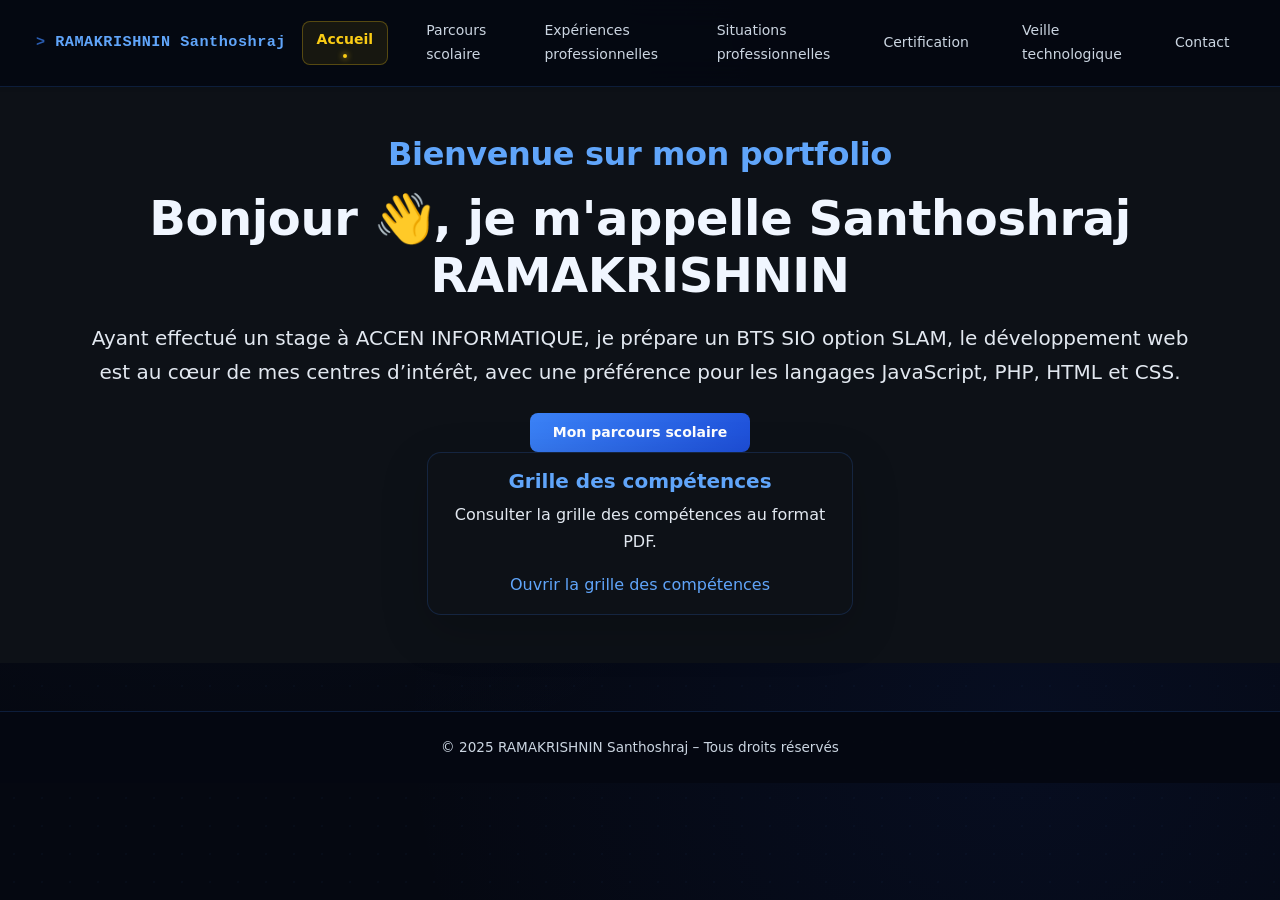
<file: index.html>
<!DOCTYPE html>
<html lang="fr">

<head>
  <meta charset="UTF-8" />
  <meta name="viewport" content="width=device-width, initial-scale=1" />
  <title>Portfolio – RAMAKRISHNIN Santhoshraj | BTS SIO SLAM</title>
  <link rel="stylesheet" href="css/bootstrap.min.css" />
  <link rel="stylesheet" href="css/style.css" />

  <style>
    .footer-hide {
      display: none;
    }

    .navbar-nav {
      align-items: center;
      /* Aligne verticalement tous les liens */
    }

    .navbar .nav-link {
      padding: 0.5rem 1rem;
      font-weight: 500;
      transition: color 0.2s ease, transform 0.2s ease;
    }

    .navbar .nav-link:hover {
      color: #fff;
      transform: scale(1.05);
    }

    .navbar .nav-link.active {
      color: #ffd700 !important;
      /* Couleur spéciale pour la page active */
    }

    /* Empêche un espace inégal au centre */
    .navbar-collapse {
      justify-content: center !important;
    }
  </style>
</head>

<body>
  <!-- ===== NAVBAR ===== -->
  <nav class="navbar navbar-expand-lg navbar-dark bg-primary shadow-sm fade-in">
    <div class="container-fluid">
      <a class="navbar-brand fw-bold" href="index.html">RAMAKRISHNIN Santhoshraj</a>
      <button class="navbar-toggler" type="button" data-bs-toggle="collapse" data-bs-target="#navbarNav"
        aria-controls="navbarNav" aria-expanded="false" aria-label="Toggle navigation">
        <span class="navbar-toggler-icon"></span>
      </button>

      <div class="collapse navbar-collapse justify-content-center" id="navbarNav">
        <ul class="navbar-nav gap-4">
          <li class="nav-item"><a class="nav-link active" href="index.html">Accueil</a></li>
          <li class="nav-item"><a class="nav-link" href="parcours.html">Parcours scolaire</a></li>
          <li class="nav-item"><a class="nav-link" href="experiences.html">Expériences professionnelles</a></li>
          <li class="nav-item"><a class="nav-link" href="situations.html">Situations professionnelles</a></li>
          <li class="nav-item"><a class="nav-link" href="certifications.html">Certification</a></li>
          <li class="nav-item"><a class="nav-link" href="veille.html">Veille technologique</a></li>
          <li class="nav-item"><a class="nav-link" href="contact.html">Contact</a></li>
        </ul>
      </div>
    </div>
  </nav>

  <!-- ===== ACCUEIL ===== -->
  <section class="hero py-5 text-center fade-in dark-bg dark-text">
    <div class="container">
      <h2 class="text-primary mb-3 slide-up">Bienvenue sur mon portfolio</h2>
      <h1 class="display-5 fw-bold slide-up">Bonjour 👋, je m'appelle Santhoshraj RAMAKRISHNIN</h1>
      <p class="lead mt-3 mb-4 slide-up">
        Ayant effectué un stage à <strong>ACCEN INFORMATIQUE</strong>, je prépare un
        <strong>BTS SIO option SLAM</strong>, le développement web est au cœur de mes centres d’intérêt, avec une
        préférence pour les langages
        <strong>JavaScript</strong>, <strong>PHP</strong>, <strong>HTML</strong> et <strong>CSS</strong>.
      </p>
      <a href="parcours.html" class="btn btn-primary btn-lg slide-up">Mon parcours scolaire</a>
    </div>

    <div class="col-md-4 slide-up mx-auto">
      <div class="card shadow-lg border-0 h-100 dark-bg">
        <div class="card-body text-center">
          <h5 class="card-title text-primary">Grille des compétences</h5>
          <p class="card-text">Consulter la grille des compétences au format PDF.</p>

          <a href="grille_des_competences.pdf" target="_blank">
            Ouvrir la grille des compétences
          </a>
        </div>
      </div>
    </div>

  </section>

  <!-- ===== FOOTER ===== -->
  <footer class="bg-dark text-white text-center py-4 mt-5 fade-in">
    <div class="container">
      <div class="mb-3 footer-hide">
        <a href="#" class="text-white me-3">Conditions d'utilisation</a>
        <a href="#" class="text-white me-3">Politique de confidentialité</a>
        <a href="#" class="text-white me-3">Mentions légales</a>
      </div>
      <div class="mb-2 footer-hide">
        <a href="https://www.linkedin.com" target="_blank" class="text-white me-3">LinkedIn</a>
        <a href="https://github.com" target="_blank" class="text-white">GitHub</a>
      </div>
      <p id="copyright" class="mb-0">&copy; 2025 RAMAKRISHNIN Santhoshraj – Tous droits réservés</p>
    </div>
  </footer>


  <script src="js/bootstrap.bundle.min.js"></script>
</body>

</html>
</file>
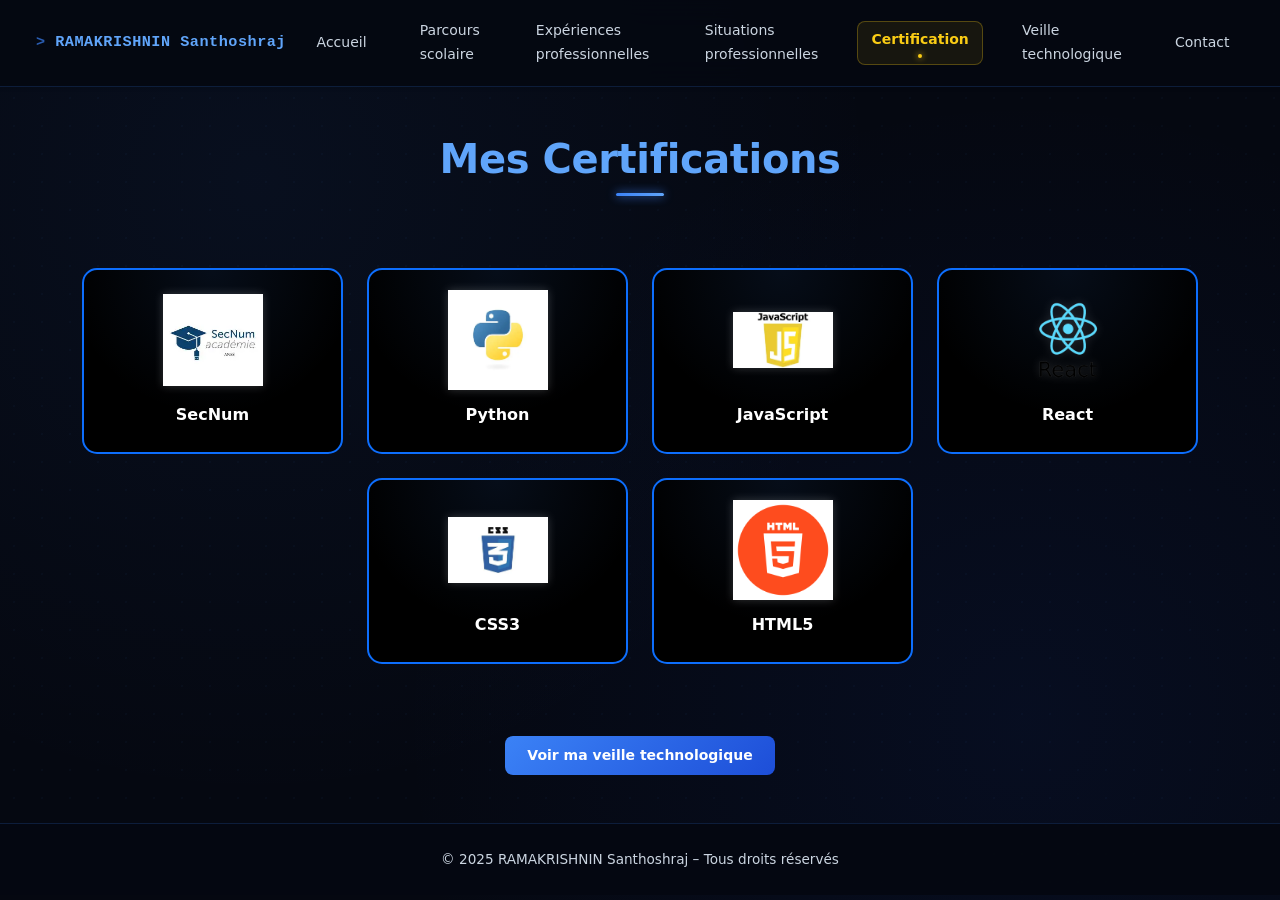
<file: certifications.html>
<!DOCTYPE html>
<html lang="fr">

<head>
  <meta charset="UTF-8" />
  <meta name="viewport" content="width=device-width, initial-scale=1" />
  <title>Mes Certifications – RAMAKRISHNIN Santhoshraj</title>
  <link rel="stylesheet" href="css/bootstrap.min.css" />
  <link rel="stylesheet" href="css/style.css" />
  <link href="https://cdn.jsdelivr.net/npm/bootstrap-icons@1.10.5/font/bootstrap-icons.css" rel="stylesheet">

  <style>
    .footer-hide {
      display: none;
    }


    .certif-card {
      background: #000 !important;
      /* couleur principale */
      background-color: #000 !important;
      border: 2px solid #0d6efd !important;
      /* contour bleu */
      border-radius: 15px !important;
      padding: 20px !important;
      text-align: center;
      transition: transform 0.2s ease, box-shadow 0.2s ease, border-color 0.2s ease;
      color: #fff !important;
    }

    .certif-card * {
      background: transparent !important;
      /* empêche les sous-éléments de forcer un fond */
    }

    .certif-card:hover {
      transform: translateY(-5px);
      box-shadow: 0 4px 15px rgba(13, 110, 253, 0.4);
      border-color: #66a3ff !important;
    }

    .certif-card img {
      width: 100px;
      height: 100px;
      object-fit: contain;
      margin-bottom: 15px;
      filter: drop-shadow(0 0 5px rgba(255, 255, 255, 0.2));
    }

    .certif-card h5 {
      font-size: 1.1rem;
      color: white !important;
    }


    .navbar-nav {
      align-items: center;
      /* Aligne verticalement tous les liens */
    }

    .navbar .nav-link {
      padding: 0.5rem 1rem;
      font-weight: 500;
      transition: color 0.2s ease, transform 0.2s ease;
    }

    .navbar .nav-link:hover {
      color: #fff;
      transform: scale(1.05);
    }

    .navbar .nav-link.active {
      color: #ffd700 !important;
      /* Couleur spéciale pour la page active */
    }

    /* Empêche un espace inégal au centre */
    .navbar-collapse {
      justify-content: center !important;
    }
  </style>
</head>

<body class="dark-aware">

  <!-- ===== NAVBAR ===== -->
  <nav class="navbar navbar-expand-lg navbar-dark bg-primary shadow-sm fade-in">
    <div class="container-fluid">
      <a class="navbar-brand fw-bold" href="index.html">RAMAKRISHNIN Santhoshraj</a>
      <button class="navbar-toggler" type="button" data-bs-toggle="collapse" data-bs-target="#navbarNav">
        <span class="navbar-toggler-icon"></span>
      </button>
      <div class="collapse navbar-collapse justify-content-center" id="navbarNav">
        <ul class="navbar-nav gap-4">
          <li class="nav-item"><a class="nav-link" href="index.html">Accueil</a></li>
          <li class="nav-item"><a class="nav-link" href="parcours.html">Parcours scolaire</a></li>
          <li class="nav-item"><a class="nav-link" href="experiences.html">Expériences professionnelles</a></li>
          <li class="nav-item"><a class="nav-link" href="situations.html">Situations professionnelles</a></li>
          <li class="nav-item"><a class="nav-link active" href="certifications.html">Certification</a></li>
          <li class="nav-item"><a class="nav-link" href="veille.html">Veille technologique</a></li>
          <li class="nav-item"><a class="nav-link" href="contact.html">Contact</a></li>
        </ul>
      </div>
    </div>
  </nav>

  <!-- ===== SECTION CERTIFICATIONS ===== -->
  <section class="py-5">
    <div class="container">
      <h1 class="text-primary fw-bold text-center mb-5 fade-in">Mes Certifications</h1>

      <!-- Galerie de certifications -->
      <div class="row justify-content-center g-4 mt-4">

        <!-- Certification 1 -->
        <div class="col-6 col-md-4 col-lg-3 fade-in">
          <div class="certif-card">
            <img src="img/secnum.webp" alt="Certification 1">
            <h5>SecNum</h5>
          </div>
        </div>

        <!-- Certification 2 -->
        <div class="col-6 col-md-4 col-lg-3 fade-in">
          <div class="certif-card">
            <img src="img/python.webp" alt="Certification 2">
            <h5>Python</h5>
          </div>
        </div>

        <!-- Certification 3 -->
        <div class="col-6 col-md-4 col-lg-3 fade-in">
          <div class="certif-card">
            <img src="img/js.webp" alt="Certification 3">
            <h5>JavaScript</h5>
          </div>
        </div>

        <!-- Certification 4 -->
        <div class="col-6 col-md-4 col-lg-3 fade-in">
          <div class="certif-card">
            <img src="img/react.png" alt="Certification 4">
            <h5>React</h5>
          </div>
        </div>

        <!-- Certification 5 -->
        <div class="col-6 col-md-4 col-lg-3 fade-in">
          <div class="certif-card">
            <img src="img/css3.webp" alt="Certification 5">
            <h5>CSS3</h5>
          </div>
        </div>

        <!-- Certification 6 -->
        <div class="col-6 col-md-4 col-lg-3 fade-in">
          <div class="certif-card">
            <img src="img/html5.jpg" alt="Certification 6">
            <h5>HTML5</h5>
          </div>



          </div>
        </div>
      </div>

    </div>

    </div>

  </section>

  <div class="text-center my-4">
    <a href="veille.html" class="btn btn-primary">Voir ma veille technologique</a>
  </div>

  <!-- ===== FOOTER ===== -->
  <footer class="bg-dark text-white text-center py-4 mt-5 fade-in">
    <div class="container">
      <div class="mb-3 footer-hide">
        <a href="#" class="text-white me-3">Conditions d'utilisation</a>
        <a href="#" class="text-white me-3">Politique de confidentialité</a>
        <a href="#" class="text-white me-3">Mentions légales</a>
      </div>
      <div class="mb-2 footer-hide">
        <a href="https://www.linkedin.com" target="_blank" class="text-white me-3">LinkedIn</a>
        <a href="https://github.com" target="_blank" class="text-white">GitHub</a>
      </div>
      <p class="mb-0">&copy; 2025 RAMAKRISHNIN Santhoshraj – Tous droits réservés</p>
    </div>
  </footer>

  <script src="js/bootstrap.bundle.min.js"></script>
</body>

</html>
</file>
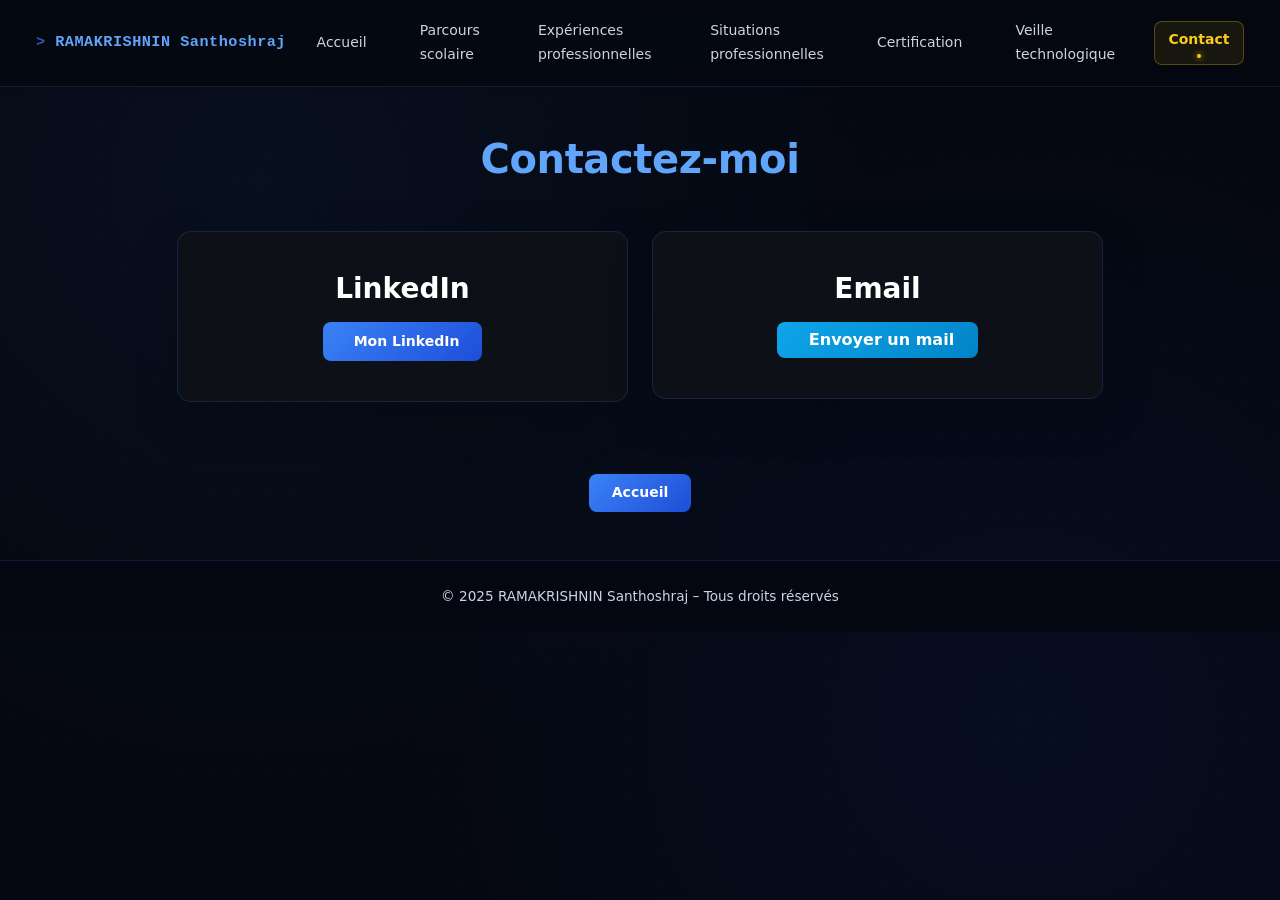
<file: contact.html>
<!DOCTYPE html> 
<html lang="fr">
<head>
  <meta charset="UTF-8" />
  <meta name="viewport" content="width=device-width, initial-scale=1" />
  <title>Contact – RAMAKRISHNIN Santhoshraj</title>
  <link rel="stylesheet" href="css/bootstrap.min.css" />
  <link rel="stylesheet" href="css/style.css" />

<style>
  .footer-hide {
    display: none;
  }
  
    .navbar-nav {
      align-items: center;              /* Aligne verticalement tous les liens */
    }

    .navbar .nav-link {
      padding: 0.5rem 1rem;            
      font-weight: 500;                
      transition: color 0.2s ease, transform 0.2s ease;
    }

    .navbar .nav-link:hover {
      color: #fff;
      transform: scale(1.05);
    }

    .navbar .nav-link.active {
      color: #ffd700 !important;       /* Couleur spéciale pour la page active */
    }

    /* Empêche un espace inégal au centre */
    .navbar-collapse {
      justify-content: center !important;
    }
</style>
</head>
<body>

<!-- ===== NAVBAR ===== -->
<nav class="navbar navbar-expand-lg navbar-dark bg-primary shadow-sm fade-in">
  <div class="container-fluid">
    <a class="navbar-brand fw-bold" href="index.html">RAMAKRISHNIN Santhoshraj</a>
    <button class="navbar-toggler" type="button" data-bs-toggle="collapse" data-bs-target="#navbarNav">
      <span class="navbar-toggler-icon"></span>
    </button>
    <div class="collapse navbar-collapse justify-content-center" id="navbarNav">
		<ul class="navbar-nav gap-4">
			<li class="nav-item"><a class="nav-link" href="index.html">Accueil</a></li>
			<li class="nav-item"><a class="nav-link" href="parcours.html">Parcours scolaire</a></li>
			<li class="nav-item"><a class="nav-link" href="experiences.html">Expériences professionnelles</a></li>
			<li class="nav-item"><a class="nav-link" href="situations.html">Situations professionnelles</a></li>
			<li class="nav-item"><a class="nav-link" href="certifications.html">Certification</a></li>
			<li class="nav-item"><a class="nav-link" href="veille.html">Veille technologique</a></li>
			<li class="nav-item"><a class="nav-link active" href="contact.html">Contact</a></li>
		</ul>	
	</div>
	</div>
</nav>

<!-- ===== CONTACT CARDS ===== -->
<section class="py-5">
  <div class="container text-center">
    <h1 class="text-primary fw-bold mb-5 fade-in">Contactez-moi</h1>
    <div class="row justify-content-center g-4">

      <!-- LinkedIn -->
      <div class="col-md-5">
        <div class="card shadow-lg p-4 fade-in" style="background-color: #222; border-radius: 1rem;">
          <div class="card-body">
            <h3 class="card-title text-white mb-3">LinkedIn</h3>
            <p class="card-text fs-5">
              <a href="https://www.linkedin.com/in/santhoshraj-ramakrishnin-b60580329/" 
                 target="_blank" 
                 class="btn btn-primary px-4">
                 <i class="bi bi-linkedin me-2"></i> Mon LinkedIn
              </a>
            </p>
          </div>
        </div>
      </div>

      <!-- Email -->
      <div class="col-md-5">
        <div class="card shadow-lg p-4 fade-in" style="background-color: #222; border-radius: 1rem;">
          <div class="card-body">
            <h3 class="card-title text-white mb-3">Email</h3>
            <p class="card-text fs-5">
              <a href="https://mail.google.com/mail/?view=cm&fs=1&to=ramakrishnin.santhoshraj@gmail.com" 
                 target="_blank" 
                 class="btn btn-info px-4 text-white">
                 <i class="bi bi-envelope-fill me-2"></i> Envoyer un mail
              </a>
            </p>
          </div>
        </div>
      </div>

    </div>
  </div>


   <!-- ===== FORMULAIRE DE CONTACT ===== -->
<div class="row justify-content-center mt-5 d-none"> <!-- Formulaire masqué ici -->
  <div class="col-md-8 col-lg-6">
    <form action="#" method="post" class="fade-in">
      <div class="mb-3 text-start">
        <label for="name" class="form-label text-white">Nom *</label>
        <input type="text" class="form-control" id="name" name="name" required placeholder="Votre nom" />
      </div>
      <div class="mb-3 text-start">
        <label for="email" class="form-label text-white">Email *</label>
        <input type="email" class="form-control" id="email" name="email" required placeholder="Votre email" />
      </div>
      <div class="mb-3 text-start">
        <label for="subject" class="form-label text-white">Sujet</label>
        <input type="text" class="form-control" id="subject" name="subject" placeholder="Sujet de votre message" />
      </div>
      <div class="mb-3 text-start">
        <label for="message" class="form-label text-white">Message *</label>
        <textarea class="form-control" id="message" name="message" rows="5" required placeholder="Votre message"></textarea>
      </div>
      <div class="text-center">
        <button type="submit" class="btn btn-primary px-5">Envoyer</button>
      </div>
    </form>
  </div>
</div>


  </div>
</section>

<div class="text-center my-4">
  <a href="index.html" class="btn btn-primary">Accueil</a>
</div>



<!-- ===== FOOTER ===== -->
<footer class="bg-dark text-white text-center py-4 mt-5 fade-in">
  <div class="container">
    <div class="mb-3 footer-hide">
      <a href="#" class="text-white me-3">Conditions d'utilisation</a>
      <a href="#" class="text-white me-3">Politique de confidentialité</a>
      <a href="#" class="text-white me-3">Mentions légales</a>
    </div>
    <div class="mb-2 footer-hide">
      <a href="https://www.linkedin.com" target="_blank" class="text-white me-3">LinkedIn</a>
      <a href="https://github.com" target="_blank" class="text-white">GitHub</a>
    </div>
    <p class="mb-0">&copy; 2025 RAMAKRISHNIN Santhoshraj – Tous droits réservés</p>
  </div>
</footer>

<script src="js/bootstrap.bundle.min.js"></script>
</body>
</html>
</file>
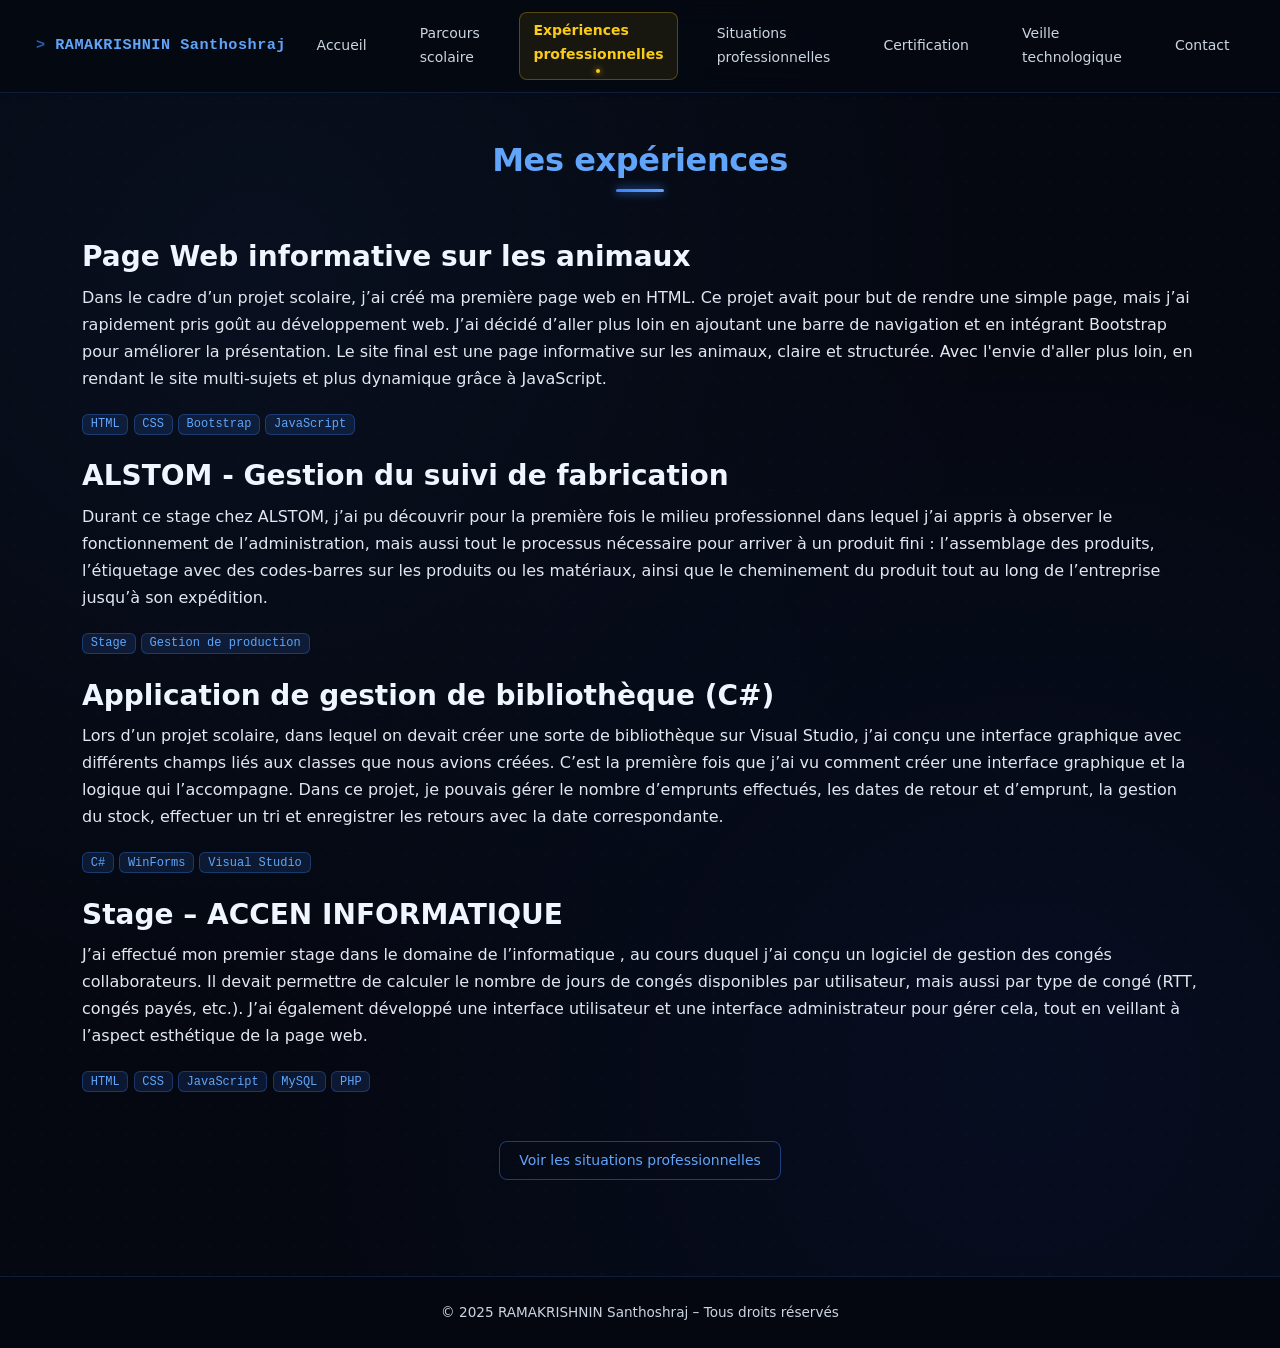
<file: experiences.html>
<!DOCTYPE html>
<html lang="fr">
<head>
  <meta charset="UTF-8" />
  <meta name="viewport" content="width=device-width, initial-scale=1" />
  <title>Expériences professionnelles – RAMAKRISHNIN Santhoshraj</title>
  <link rel="stylesheet" href="css/bootstrap.min.css" />
  <link rel="stylesheet" href="css/style.css" />
  
<style>
	.footer-hide {
		display: none;
	}
 
    .navbar-nav {
      align-items: center;              /* Aligne verticalement tous les liens */
    }

    .navbar .nav-link {
      padding: 0.5rem 1rem;            
      font-weight: 500;               
      transition: color 0.2s ease, transform 0.2s ease;
    }

    .navbar .nav-link:hover {
      color: #fff;
      transform: scale(1.05);
    }

    .navbar .nav-link.active {
      color: #ffd700 !important;       /* Couleur spéciale pour la page active */
    }

    /* Empêche un espace inégal au centre */
    .navbar-collapse {
      justify-content: center !important;
    }
</style>
</head>
<body class="dark-aware">

<!-- ===== NAVBAR ===== -->
<nav class="navbar navbar-expand-lg navbar-dark bg-primary shadow-sm fade-in">
  <div class="container-fluid">
    <a class="navbar-brand fw-bold" href="#">RAMAKRISHNIN Santhoshraj</a>
    <button class="navbar-toggler" type="button" data-bs-toggle="collapse" data-bs-target="#navbarNav">
      <span class="navbar-toggler-icon"></span>
    </button>
    <div class="collapse navbar-collapse justify-content-center" id="navbarNav">
      <ul class="navbar-nav gap-4">
        <li class="nav-item"><a class="nav-link" href="index.html">Accueil</a></li>
        <li class="nav-item"><a class="nav-link" href="parcours.html">Parcours scolaire</a></li>
        <li class="nav-item"><a class="nav-link active" href="experiences.html">Expériences professionnelles</a></li>
        <li class="nav-item"><a class="nav-link" href="situations.html">Situations professionnelles</a></li>
        <li class="nav-item"><a class="nav-link" href="certifications.html">Certification</a></li>
        <li class="nav-item"><a class="nav-link" href="veille.html">Veille technologique</a></li>
        <li class="nav-item"><a class="nav-link" href="contact.html">Contact</a></li>
      </ul>
    </div>
  </div>
</nav>

<!-- ===== CONTENU ===== -->
<section class="py-5">
  <div class="container">
    <h2 class="text-center text-primary mb-5">Mes expériences</h2>

    <!-- Projet 1 -->
    <div class="mb-4">
      <h3>Page Web informative sur les animaux</h3>
      <p>
        Dans le cadre d’un projet scolaire, j’ai créé ma première page 
		web en HTML. 
		Ce projet avait pour but de rendre une simple page, 
		mais j’ai rapidement pris goût au développement web. 
		J’ai décidé d’aller plus loin en ajoutant une barre de navigation
		et en intégrant Bootstrap pour améliorer la présentation. 
		Le site final est une page informative sur les animaux, 
		claire et structurée. Avec l'envie d'aller plus loin, en rendant
		le site multi-sujets et plus dynamique grâce à JavaScript.
      </p>
      <p>
        <span class="badge bg-secondary">HTML</span>
        <span class="badge bg-secondary">CSS</span>
        <span class="badge bg-secondary">Bootstrap</span>
        <span class="badge bg-secondary">JavaScript</span>
      </p>
    </div>

    <!-- Projet 2 -->
    <div class="mb-4">
      <h3>ALSTOM - Gestion du suivi de fabrication</h3>
      <p>
        Durant ce stage chez ALSTOM, j’ai pu découvrir pour la première 
		fois le milieu professionnel dans lequel 
		j’ai appris à observer le fonctionnement de 
		l’administration, mais aussi tout le processus 
		nécessaire pour arriver à un produit fini : 
		l’assemblage des produits, l’étiquetage avec des codes-barres sur
		les produits ou les matériaux, ainsi que le cheminement du 
		produit tout au long de l’entreprise jusqu’à son expédition.
      </p>
      <p>
        <span class="badge bg-secondary">Stage</span>
        <span class="badge bg-secondary">Gestion de production</span>
      </p>
    </div>

    <!-- Projet 3 -->
    <div class="mb-4">
      <h3>Application de gestion de bibliothèque (C#)</h3>
      <p>
        Lors d’un projet scolaire, dans lequel on devait créer une sorte
		de bibliothèque sur Visual Studio, 
		j’ai conçu une interface graphique avec différents champs 
		liés aux classes que nous avions créées. C’est la première fois 
		que j’ai vu comment créer une interface graphique et la logique 
		qui l’accompagne. Dans ce projet, je pouvais gérer le nombre 
		d’emprunts effectués, les dates de retour et d’emprunt, 
		la gestion du stock, effectuer un tri et enregistrer les retours
		avec la date correspondante.
      </p>
      <p>
        <span class="badge bg-secondary">C#</span>
        <span class="badge bg-secondary">WinForms</span>
        <span class="badge bg-secondary">Visual Studio</span>
      </p>
    </div>

    <!-- Projet 4 -->
    <div class="mb-4">
      <h3>Stage – ACCEN INFORMATIQUE</h3>
      <p>
        J’ai effectué mon premier stage dans le domaine de l’informatique
		, au cours duquel j’ai conçu un logiciel de gestion des congés
		collaborateurs. Il devait permettre de calculer le nombre de jours
		de congés disponibles par utilisateur, mais aussi par type de 
		congé (RTT, congés payés, etc.). 
		J’ai également développé une interface utilisateur et une 
		interface administrateur pour gérer cela, tout en veillant à 
		l’aspect esthétique de la page web.
      </p>
      <p>
        <span class="badge bg-secondary">HTML</span>
        <span class="badge bg-secondary">CSS</span>
        <span class="badge bg-secondary">JavaScript</span>
        <span class="badge bg-secondary">MySQL</span>
        <span class="badge bg-secondary">PHP</span>
      </p>
    </div>

    <div class="text-center mt-5">
      <a href="situations.html" class="btn btn-outline-primary btn-lg slide-up">Voir les situations professionnelles</a>
    </div>
  </div>
</section>

<!-- ===== FOOTER ===== -->
<footer class="bg-dark text-white text-center py-4 mt-5 fade-in">
  <div class="container">
    <div class="mb-3 footer-hide">
      <a href="#" class="text-white me-3">Conditions d'utilisation</a>
      <a href="#" class="text-white me-3">Politique de confidentialité</a>
      <a href="#" class="text-white me-3">Mentions légales</a>
    </div>
    <div class="mb-2 footer-hide">
      <a href="https://www.linkedin.com" target="_blank" class="text-white me-3">LinkedIn</a>
      <a href="https://github.com" target="_blank" class="text-white">GitHub</a>
    </div>
    <p class="mb-0">&copy; 2025 RAMAKRISHNIN Santhoshraj – Tous droits réservés</p>
  </div>
</footer>

<script src="js/bootstrap.bundle.min.js"></script>
</body>

</html>
</file>
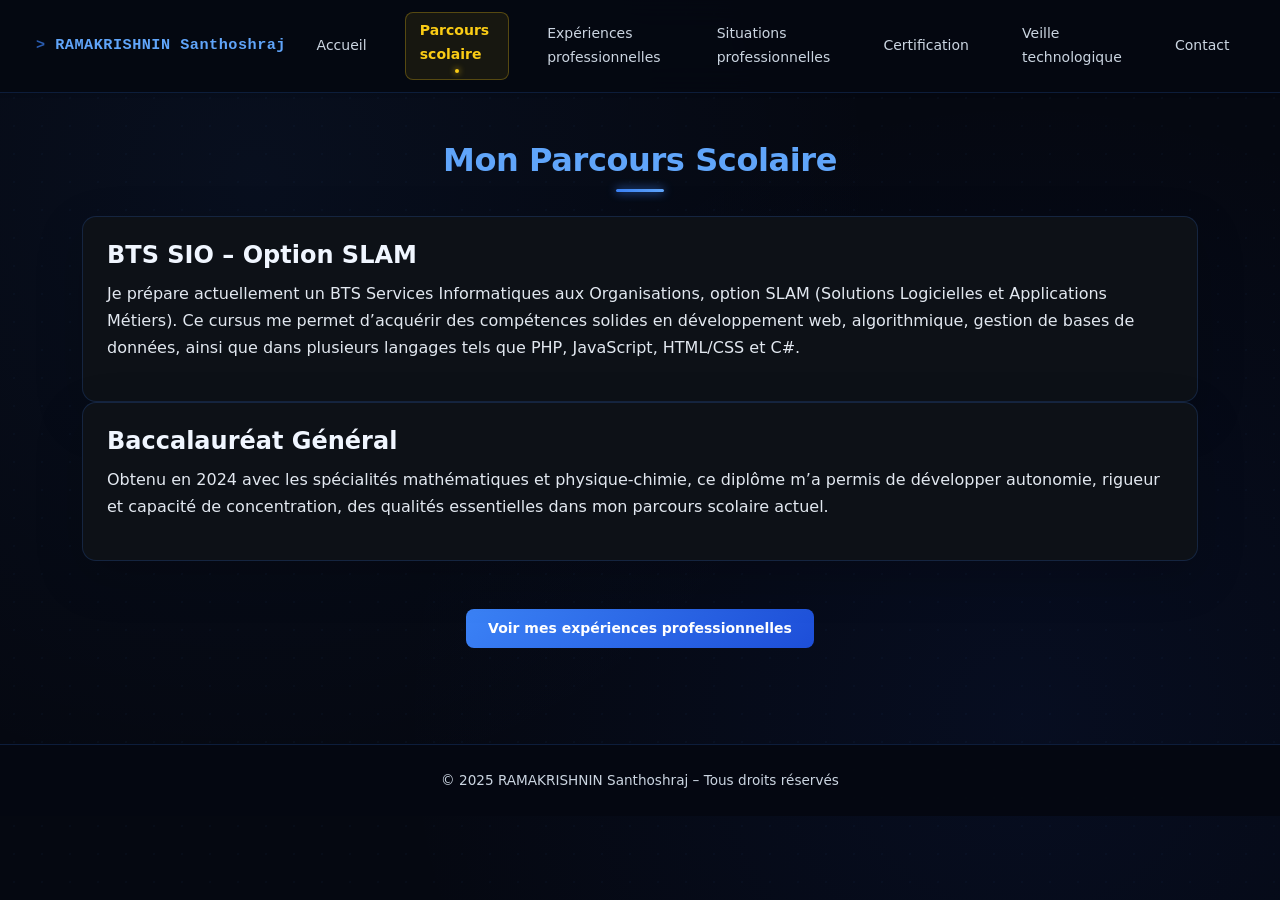
<file: parcours.html>
<!DOCTYPE html>
<html lang="fr">
<head>
  <meta charset="UTF-8" />
  <meta name="viewport" content="width=device-width, initial-scale=1" />
  <title>Parcours scolaire – RAMAKRISHNIN Santhoshraj</title>
  <link rel="stylesheet" href="css/bootstrap.min.css" />
  <link rel="stylesheet" href="css/style.css" />
  
<style>
	.footer-hide {
		display: none;
	}

      
    .navbar-nav {
      align-items: center;              /* Aligne verticalement tous les liens */
    }

    .navbar .nav-link {
      padding: 0.5rem 1rem;            
      font-weight: 500;               
      transition: color 0.2s ease, transform 0.2s ease;
    }

    .navbar .nav-link:hover {
      color: #fff;
      transform: scale(1.05);
    }

    .navbar .nav-link.active {
      color: #ffd700 !important;       /* Couleur spéciale pour la page active */
    }

    /* Empêche un espace inégal au centre */
    .navbar-collapse {
      justify-content: center !important;
    }
</style>

</head>
<body>

<!-- ===== NAVBAR ===== -->
<nav class="navbar navbar-expand-lg navbar-dark bg-primary shadow-sm">
  <div class="container-fluid">
    <a class="navbar-brand fw-bold" href="#">RAMAKRISHNIN Santhoshraj</a>
    <button class="navbar-toggler" type="button" data-bs-toggle="collapse" data-bs-target="#navbarNav">
      <span class="navbar-toggler-icon"></span>
    </button>
	<div class="collapse navbar-collapse justify-content-center" id="navbarNav">
		<ul class="navbar-nav gap-4">
			<li class="nav-item"><a class="nav-link" href="index.html">Accueil</a></li>
			<li class="nav-item"><a class="nav-link active" href="parcours.html">Parcours scolaire</a></li>
			<li class="nav-item"><a class="nav-link" href="experiences.html">Expériences professionnelles</a></li>
			<li class="nav-item"><a class="nav-link" href="situations.html">Situations professionnelles</a></li>
			<li class="nav-item"><a class="nav-link" href="certifications.html">Certification</a></li>
			<li class="nav-item"><a class="nav-link" href="veille.html">Veille technologique</a></li>
			<li class="nav-item"><a class="nav-link" href="contact.html">Contact</a></li>
		</ul>
	</div>
	</div>
</nav>

<!-- ===== PARCOURS SCOLAIRE ===== -->
<section class="container py-5 fade-in">
  <h2 class="text-center text-primary mb-4">Mon Parcours Scolaire</h2>

<div class="row g-4">
    <!-- Carte 1 -->
	<div class="col-12">
		<div class="card shadow-lg bg-light dark-bg text-dark dark-text p-4">
			<h4>BTS SIO – Option SLAM</h4>
			<p>
				Je prépare actuellement un BTS Services Informatiques 
				aux Organisations, option SLAM (Solutions Logicielles et 
				Applications Métiers). 
				Ce cursus me permet d’acquérir des compétences solides en
				développement web, algorithmique, gestion de bases de 
				données, ainsi que dans plusieurs langages tels que PHP,
				JavaScript, HTML/CSS et C#.
			</p>
		</div>
    </div>
</div>
    <!-- Carte 2 -->
    <div class="col-12">
      <div class="card shadow-lg bg-light dark-bg text-dark dark-text p-4">
        <h4>Baccalauréat Général</h4>
        <p>
          Obtenu en 2024 avec les spécialités mathématiques et 
		  physique-chimie, ce diplôme m’a permis de développer autonomie,
		  rigueur et capacité de concentration, des qualités essentielles
		  dans mon parcours scolaire actuel.
        </p>
      </div>
    </div>

  <!-- Bouton vers expériences -->
  <div class="text-center mt-5">
    <a href="experiences.html" class="btn btn-primary btn-lg">Voir mes expériences professionnelles</a>
  </div>
</section>

<!-- ===== FOOTER ===== -->
<footer class="bg-dark text-white text-center py-4 mt-5 fade-in">
  <div class="container">
    <div class="mb-3 footer-hide">
      <a href="#" class="text-white me-3">Conditions d'utilisation</a>
      <a href="#" class="text-white me-3">Politique de confidentialité</a>
      <a href="#" class="text-white me-3">Mentions légales</a>
    </div>
    <div class="mb-2 footer-hide">
      <a href="https://www.linkedin.com" target="_blank" class="text-white me-3">LinkedIn</a>
      <a href="https://github.com" target="_blank" class="text-white">GitHub</a>
    </div>
    <p class="mb-0">&copy; 2025 RAMAKRISHNIN Santhoshraj – Tous droits réservés</p>
  </div>
</footer>


<script src="js/bootstrap.bundle.min.js"></script>
</body>
</html>
</file>
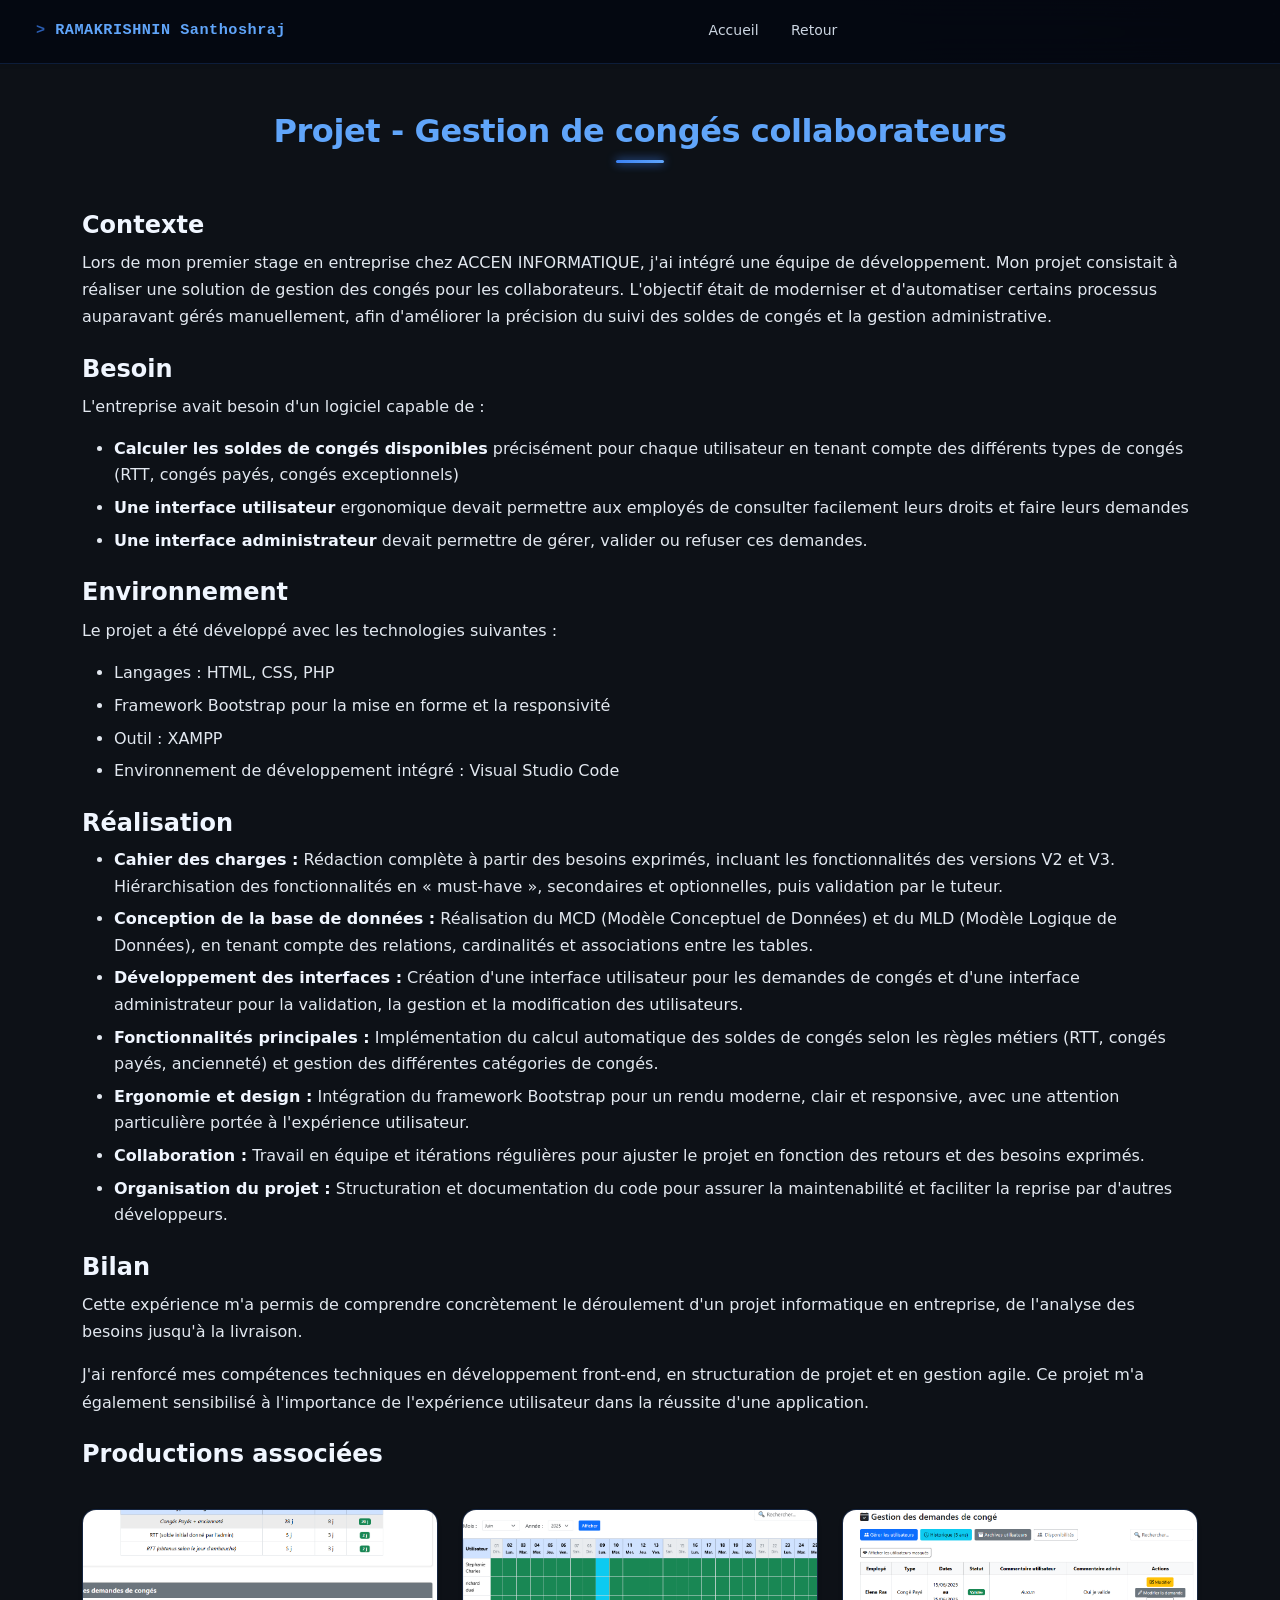
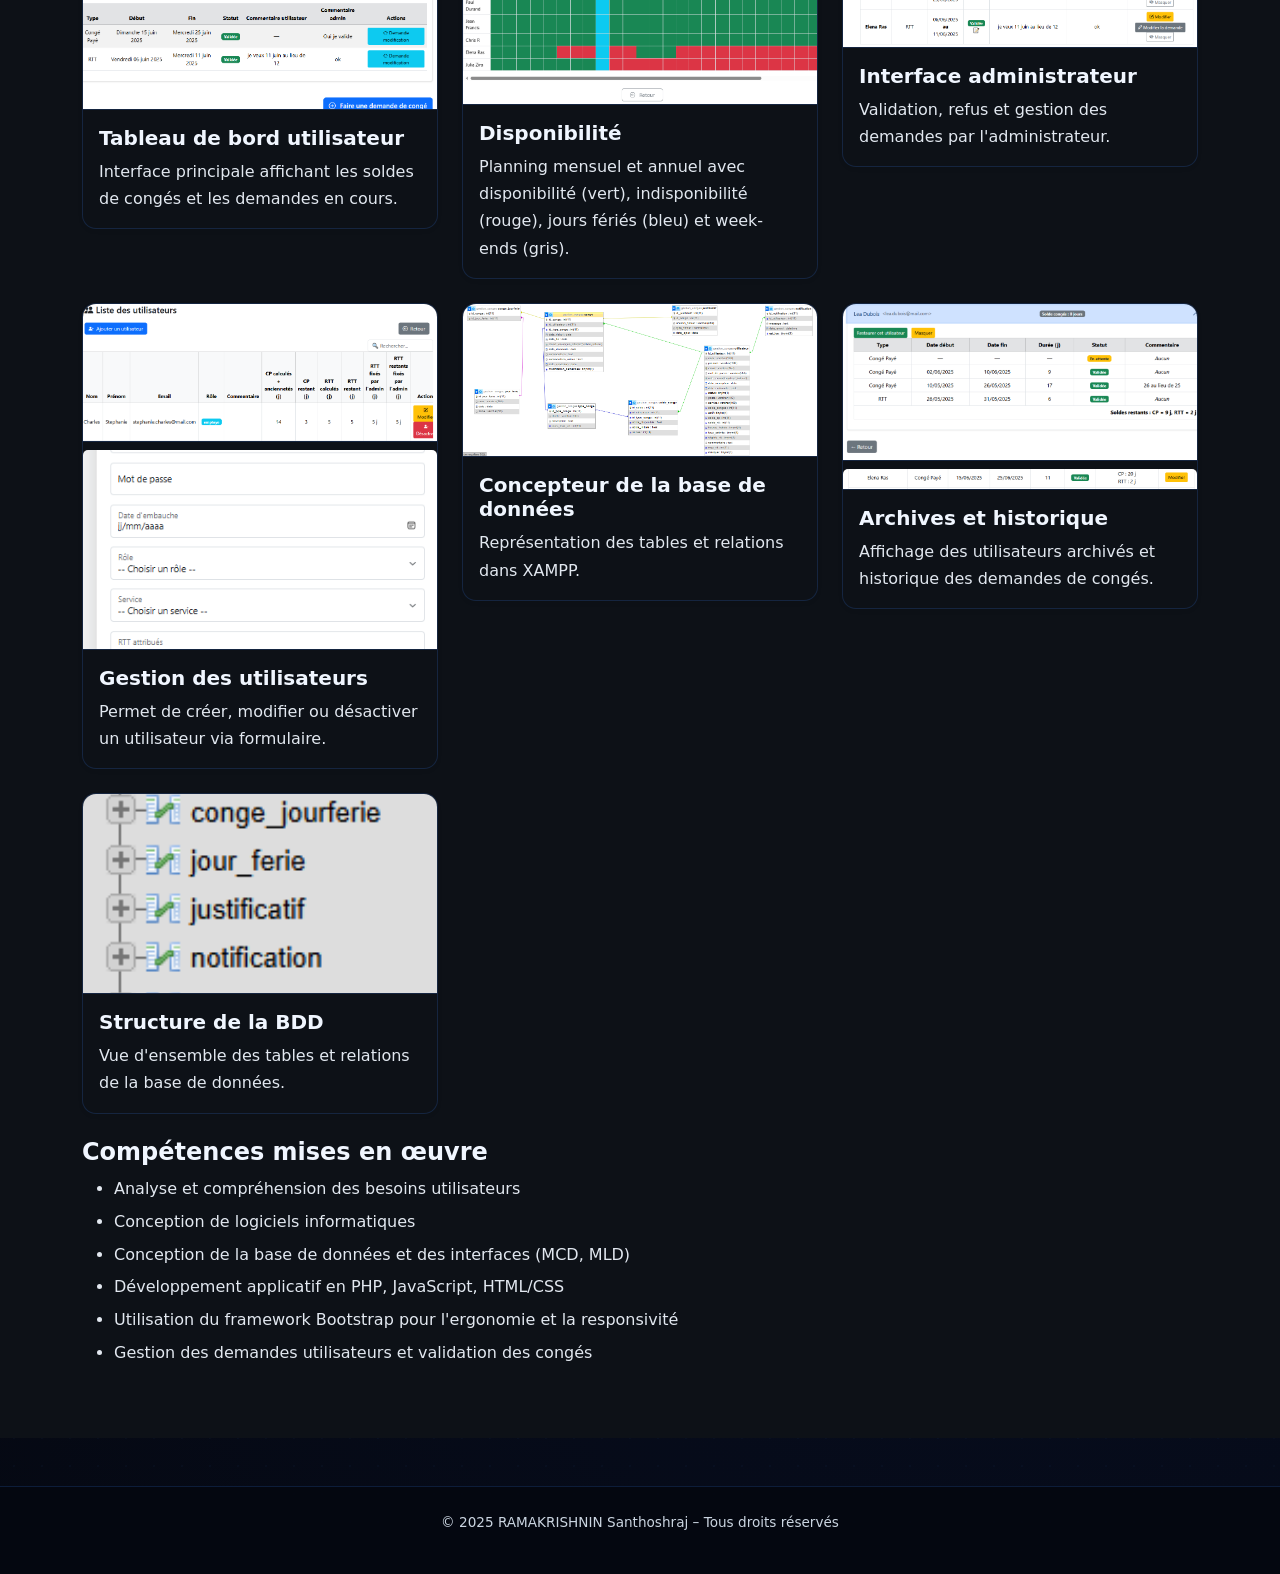
<file: situation-projet1.html>
<!DOCTYPE html>
<html lang="fr">
<head>
  <meta charset="UTF-8" />
  <meta name="viewport" content="width=device-width, initial-scale=1" />
  <title>Projet – Gestion de congés collaborateurs</title>
  <link rel="stylesheet" href="css/bootstrap.min.css" />
  <link rel="stylesheet" href="css/style.css" />
  <style>
    .footer-hide {
      display: none;
    }
        
    .navbar-nav {
      align-items: center;
    }

    .navbar .nav-link {
      padding: 0.5rem 1rem;            
      font-weight: 500;               
      transition: color 0.2s ease, transform 0.2s ease;
    }

    .navbar .nav-link:hover {
      color: #fff;
      transform: scale(1.05);
    }

    .navbar .nav-link.active {
      color: #ffd700 !important;
    }

    .navbar-collapse {
      justify-content: center !important;
    }
  </style>
</head>
<body class="dark-aware">

<nav class="navbar navbar-expand-lg navbar-dark bg-primary shadow-sm fade-in">
  <div class="container-fluid">
    <a class="navbar-brand fw-bold" href="#">RAMAKRISHNIN Santhoshraj</a>
    <button class="navbar-toggler" type="button" data-bs-toggle="collapse" data-bs-target="#navbarNav">
      <span class="navbar-toggler-icon"></span>
    </button>
    <div class="collapse navbar-collapse justify-content-end" id="navbarNav">
      <ul class="navbar-nav">
        <li class="nav-item"><a class="nav-link" href="index.html">Accueil</a></li>
        <li class="nav-item"><a class="nav-link" href="situations.html">Retour</a></li>
      </ul>
    </div>
  </div>
</nav>

<section class="py-5 dark-bg dark-text fade-in">
  <div class="container">
    <h2 class="text-center text-primary mb-5">Projet - Gestion de congés collaborateurs</h2>

    <div class="mb-4">
      <h4>Contexte</h4>
      <p>
        Lors de mon premier stage en entreprise chez 
		ACCEN INFORMATIQUE, j'ai intégré une équipe de 
		développement. Mon projet consistait à réaliser 
		une solution de gestion des congés pour les 
		collaborateurs. L'objectif était de moderniser 
		et d'automatiser certains processus auparavant 
		gérés manuellement, afin d'améliorer la précision 
		du suivi des soldes de congés et la gestion 
		administrative.
      </p>
    </div>

    <div class="mb-4">
      <h4>Besoin</h4>
      <p>
        L'entreprise avait besoin d'un logiciel capable de :</p>

      <ul>
        <li><strong>Calculer les soldes de congés disponibles</strong> précisément pour chaque utilisateur en tenant compte des différents types de congés (RTT, congés payés, congés exceptionnels)</li>
        <li><strong>Une interface utilisateur</strong> ergonomique devait permettre aux employés de consulter facilement leurs droits et faire leurs demandes</li>
        <li><strong>Une interface administrateur</strong> devait permettre de gérer, valider ou refuser ces demandes.</li>
      </ul>
    </div>

    <div class="mb-4">
      <h4>Environnement</h4>
      <p>Le projet a été développé avec les technologies 
	  suivantes :</p>
      <ul>
        <li>Langages : HTML, CSS, PHP</li>
        <li>Framework Bootstrap pour la mise en forme et 
		la responsivité</li>
        <li>Outil : XAMPP</li>
        <li>Environnement de développement intégré : 
		Visual Studio Code</li>
      </ul>
    </div>

    <div class="mb-4">
 <h4>Réalisation</h4>
<ul>
  <li>
    <strong>Cahier des charges :</strong> Rédaction complète à partir des besoins exprimés, incluant les fonctionnalités des versions V2 et V3. 
    Hiérarchisation des fonctionnalités en « must-have », secondaires et optionnelles, puis validation par le tuteur.
  </li>
  <li>
    <strong>Conception de la base de données :</strong> Réalisation du MCD (Modèle Conceptuel de Données) et du MLD (Modèle Logique de Données), 
    en tenant compte des relations, cardinalités et associations entre les tables.
  </li>
  <li>
    <strong>Développement des interfaces :</strong> 
    Création d'une interface utilisateur pour les demandes de congés et d'une interface administrateur pour la validation, 
    la gestion et la modification des utilisateurs.
  </li>
  <li>
    <strong>Fonctionnalités principales :</strong> 
    Implémentation du calcul automatique des soldes de congés selon les règles métiers (RTT, congés payés, ancienneté) 
    et gestion des différentes catégories de congés.
  </li>
  <li>
    <strong>Ergonomie et design :</strong> 
    Intégration du framework Bootstrap pour un rendu moderne, clair et responsive, 
    avec une attention particulière portée à l'expérience utilisateur.
  </li>
  <li>
    <strong>Collaboration :</strong> 
    Travail en équipe et itérations régulières pour ajuster le projet en fonction des retours et des besoins exprimés.
  </li>
  <li>
    <strong>Organisation du projet :</strong> 
    Structuration et documentation du code pour assurer la maintenabilité et faciliter la reprise par d'autres développeurs.
  </li>
</ul>

    </div>

    <div class="mb-4">
      <h4>Bilan</h4>
      <p>
        Cette expérience m'a permis de comprendre concrètement 
		le déroulement d'un projet informatique en entreprise, 
		de l'analyse des besoins jusqu'à la livraison.
      </p>
      <p>
        J'ai renforcé mes compétences techniques en 
		développement front-end, en structuration de projet 
		et en gestion agile. Ce projet m'a également 
		sensibilisé à l'importance de l'expérience utilisateur 
		dans la réussite d'une application.
      </p>
    </div>
	
<div class="mb-4">
  <h4>Productions associées</h4>

  <div class="row g-4 mt-3">

    <!-- Tableau de bord utilisateur -->
    <div class="col-md-4">
      <div class="card shadow-sm">
        <a href="img/page-utilisateur.PNG" target="_blank">
          <img src="img/page-utilisateur.PNG" class="card-img-top img-fluid" style="max-height: 200px; object-fit: cover;" alt="Tableau de bord utilisateur">
        </a>
        <div class="card-body">
          <h5 class="card-title">Tableau de bord utilisateur</h5>
          <p class="card-text">Interface principale affichant les soldes de congés et les demandes en cours.</p>
        </div>
      </div>
    </div>

    <!-- Disponibilité -->
    <div class="col-md-4">
      <div class="card shadow-sm">
        <a href="img/disponibilite.PNG" target="_blank">
          <img src="img/disponibilite.PNG" class="card-img-top img-fluid" style="max-height: 200px; object-fit: cover;" alt="Planning de disponibilité">
        </a>
        <div class="card-body">
          <h5 class="card-title">Disponibilité</h5>
          <p class="card-text">Planning mensuel et annuel avec disponibilité (vert), indisponibilité (rouge), jours fériés (bleu) et week-ends (gris).</p>
        </div>
      </div>
    </div>

    <!-- Interface administrateur -->
    <div class="col-md-4">
      <div class="card shadow-sm">
        <a href="img/page-administrateur.PNG" target="_blank">
          <img src="img/page-administrateur.PNG" class="card-img-top img-fluid" style="max-height: 200px; object-fit: cover;" alt="Interface administrateur">
        </a>
        <div class="card-body">
          <h5 class="card-title">Interface administrateur</h5>
          <p class="card-text">Validation, refus et gestion des demandes par l'administrateur.</p>
        </div>
      </div>
    </div>

    <!-- Gestion des utilisateurs -->
    <div class="col-md-4">
      <div class="card shadow-sm">
        <a href="img/page-gestion-utilisateur.PNG" target="_blank">
          <img src="img/page-gestion-utilisateur.PNG" class="card-img-top img-fluid" style="max-height: 200px; object-fit: cover;" alt="Gestion utilisateurs">
        </a>
        <a href="img/exemple-formulaire-ajout.PNG" target="_blank">
          <img src="img/exemple-formulaire-ajout.PNG" class="card-img-top img-fluid mt-2" style="max-height: 200px; object-fit: cover;" alt="Formulaire ajout">
        </a>
        <div class="card-body">
          <h5 class="card-title">Gestion des utilisateurs</h5>
          <p class="card-text">Permet de créer, modifier ou désactiver un utilisateur via formulaire.</p>
        </div>
      </div>
    </div>

    <!-- Concepteur BDD -->
    <div class="col-md-4">
      <div class="card shadow-sm">
        <a href="img/BDD.PNG" target="_blank">
          <img src="img/BDD.PNG" class="card-img-top img-fluid" style="max-height: 200px; object-fit: cover;" alt="Vue BDD XAMPP">
        </a>
        <div class="card-body">
          <h5 class="card-title">Concepteur de la base de données</h5>
          <p class="card-text">Représentation des tables et relations dans XAMPP.</p>
        </div>
      </div>
    </div>

    <!-- Archive utilisateur -->
    <div class="col-md-4">
      <div class="card shadow-sm">
        <a href="img/archive-utilisateur.PNG" target="_blank">
          <img src="img/archive-utilisateur.PNG" class="card-img-top img-fluid" style="max-height: 200px; object-fit: cover;" alt="Archive utilisateur">
        </a>
        <a href="img/exemple-historique.PNG" target="_blank">
          <img src="img/exemple-historique.PNG" class="card-img-top img-fluid mt-2" style="max-height: 200px; object-fit: cover;" alt="Historique congés">
        </a>
        <div class="card-body">
          <h5 class="card-title">Archives et historique</h5>
          <p class="card-text">Affichage des utilisateurs archivés et historique des demandes de congés.</p>
        </div>
      </div>
    </div>

    <!-- Structure BDD -->
    <div class="col-md-4">
      <div class="card shadow-sm">
        <a href="img/structure-bdd.PNG" target="_blank">
          <img src="img/structure-bdd.PNG" class="card-img-top img-fluid" style="max-height: 200px; object-fit: cover;" alt="Structure BDD">
        </a>
        <div class="card-body">
          <h5 class="card-title">Structure de la BDD</h5>
          <p class="card-text">Vue d'ensemble des tables et relations de la base de données.</p>
        </div>
      </div>
    </div>

  </div>
</div>


    <div class="mb-4">
      <h4>Compétences mises en œuvre</h4>
      <ul>
		<li>Analyse et compréhension des besoins utilisateurs</li>
        <li>Conception de logiciels informatiques</li>
		<li>Conception de la base de données et des interfaces 
		(MCD, MLD)</li>
        <li>Développement applicatif en PHP, JavaScript, HTML/CSS</li>
        <li>Utilisation du framework Bootstrap pour l'ergonomie 
		et la responsivité</li>
        <li>Gestion des demandes utilisateurs et validation 
		des congés</li>
      </ul>
    </div>
  </div>
</section>


<!-- Script pour afficher l'image -->
<script>
  function openImageModal(src) {
    document.getElementById('modalImage').src = src;
    const modal = new bootstrap.Modal(document.getElementById('imageModal'));
    modal.show();
  }
</script>

<footer class="bg-dark text-white text-center py-4 mt-5 fade-in">
  <div class="container">
    <p>&copy; 2025 RAMAKRISHNIN Santhoshraj – Tous droits réservés</p>
  </div>
</footer>



<script src="js/bootstrap.bundle.min.js"></script>
</body>
</html>
</file>
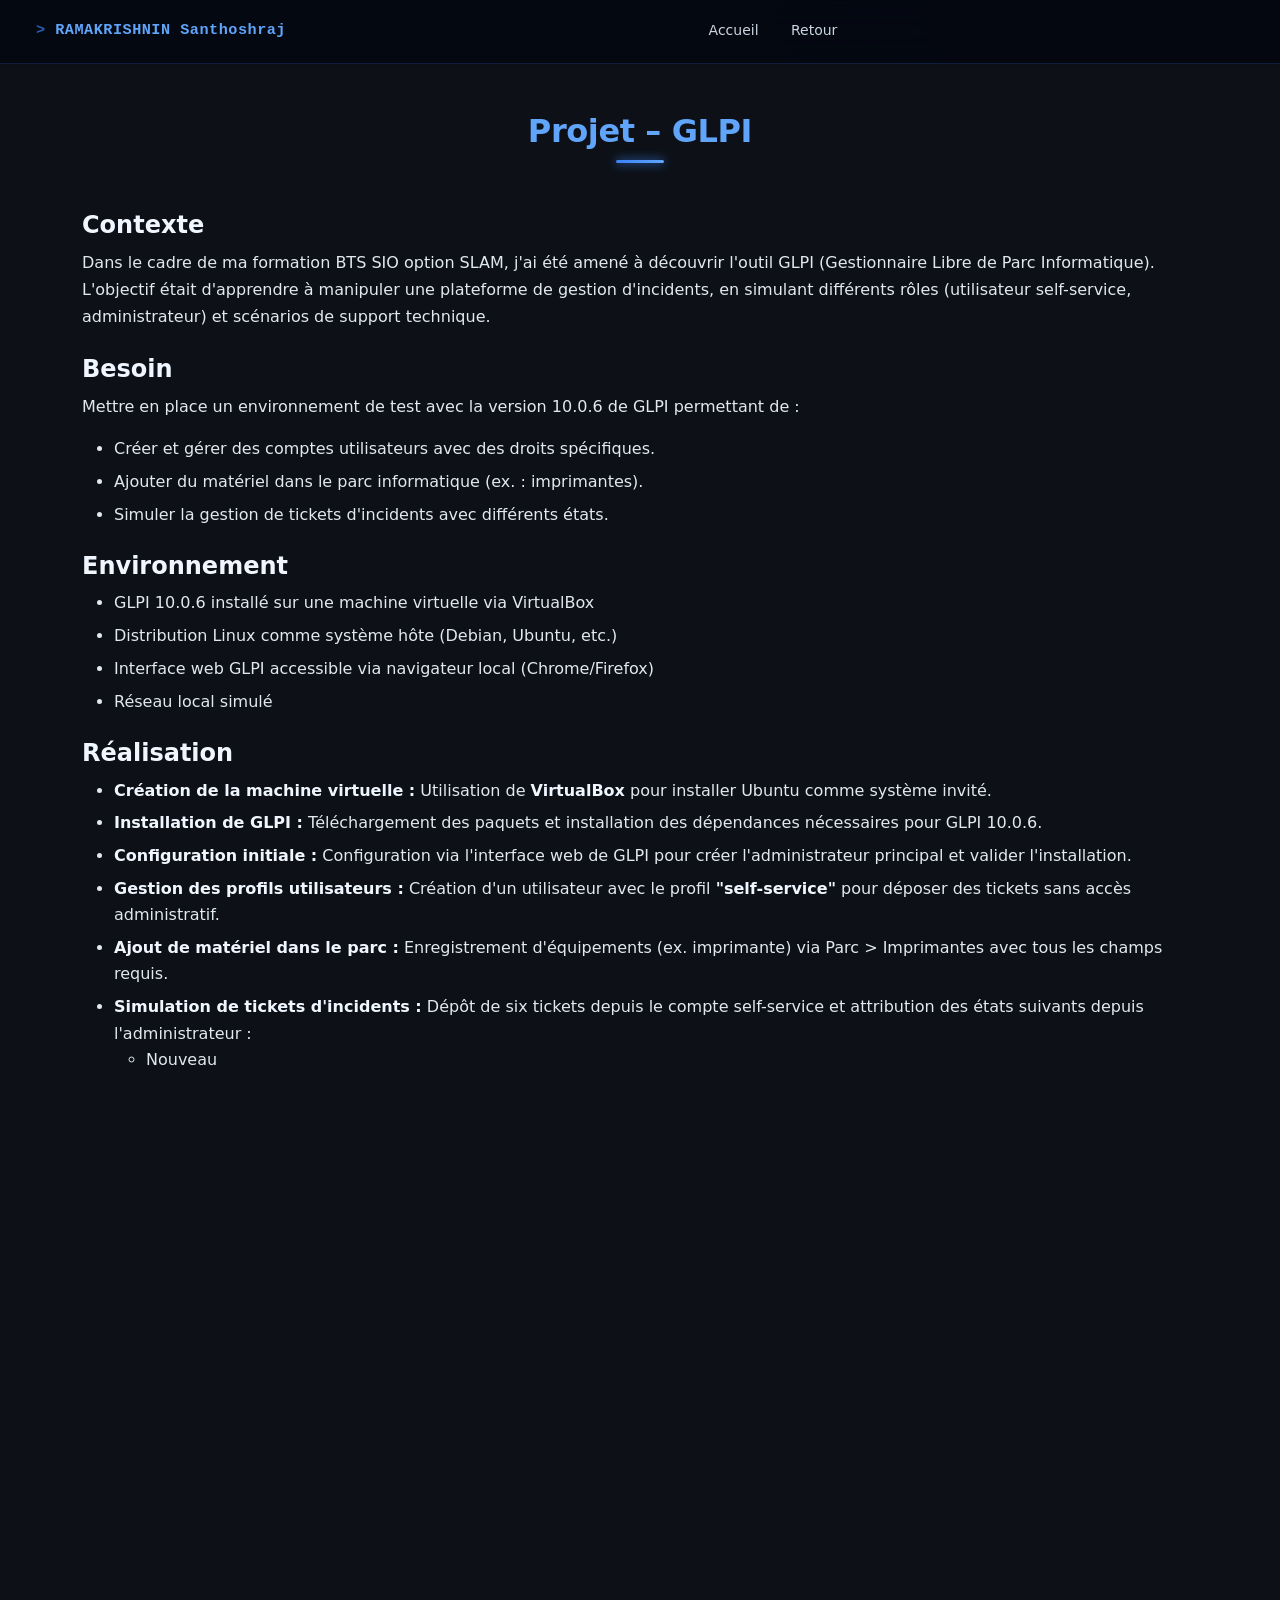
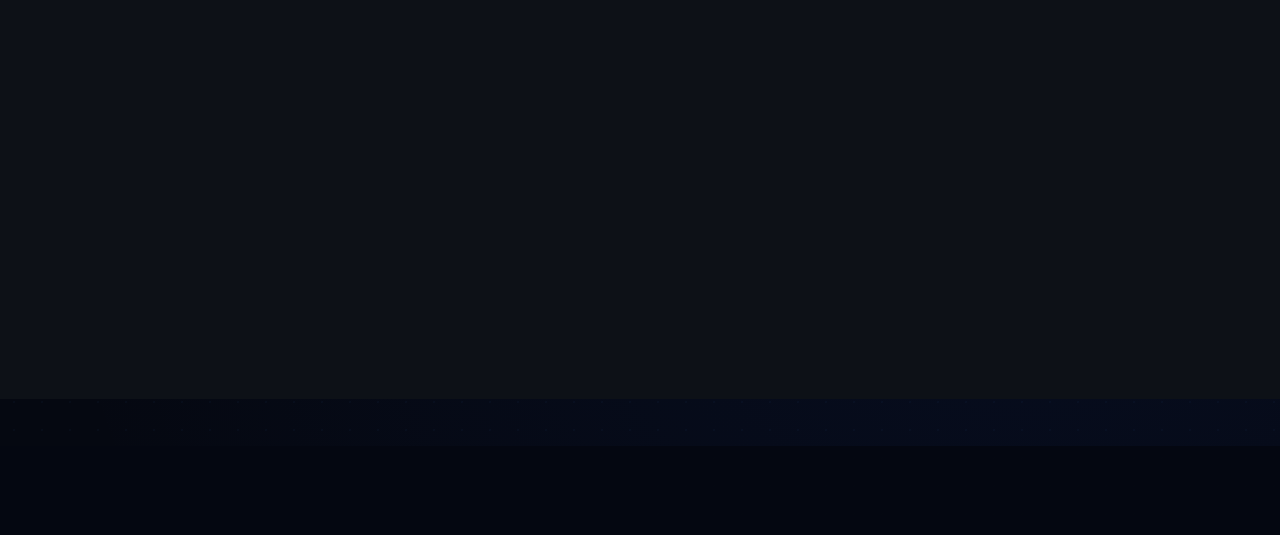
<file: situation-projet2.html>
<!DOCTYPE html>
<html lang="fr">
<head>
  <meta charset="UTF-8" />
  <meta name="viewport" content="width=device-width, initial-scale=1" />
  <title>Projet – GLPI</title>
  <link rel="stylesheet" href="css/bootstrap.min.css" />
  <link rel="stylesheet" href="css/style.css" />

  <style>
    .footer-hide {
      display: none;
    }
       
    .navbar-nav {
      align-items: center;
    }

    .navbar .nav-link {
      padding: 0.5rem 1rem;            
      font-weight: 500;               
      transition: color 0.2s ease, transform 0.2s ease;
    }

    .navbar .nav-link:hover {
      color: #fff;
      transform: scale(1.05);
    }

    .navbar .nav-link.active {
      color: #ffd700 !important;
    }

    .navbar-collapse {
      justify-content: center !important;
    }
  </style>
</head>
<body class="dark-aware">

<nav class="navbar navbar-expand-lg navbar-dark bg-primary shadow-sm fade-in">
  <div class="container-fluid">
    <a class="navbar-brand fw-bold" href="#">RAMAKRISHNIN Santhoshraj</a>
    <button class="navbar-toggler" type="button" data-bs-toggle="collapse" data-bs-target="#navbarNav">
      <span class="navbar-toggler-icon"></span>
    </button>
    <div class="collapse navbar-collapse justify-content-end" id="navbarNav">
      <ul class="navbar-nav">
        <li class="nav-item"><a class="nav-link" href="index.html">Accueil</a></li>
        <li class="nav-item"><a class="nav-link" href="situations.html">Retour</a></li>
      </ul>
    </div>
  </div>
</nav>

<section class="py-5 dark-bg dark-text fade-in">
  <div class="container">
    <h2 class="text-center text-primary mb-5">Projet – GLPI</h2>

    <div class="mb-4">
      <h4>Contexte</h4>
      <p>
        Dans le cadre de ma formation BTS SIO option SLAM, 
		j'ai été amené à découvrir l'outil GLPI 
		(Gestionnaire Libre de Parc Informatique). 
		L'objectif était d'apprendre à manipuler une 
		plateforme de gestion d'incidents, en simulant 
		différents rôles (utilisateur self-service, 
		administrateur) et scénarios de support technique.
      </p>
    </div>

    <div class="mb-4">
      <h4>Besoin</h4>
      <p>Mettre en place un environnement de test avec la 
	  version 10.0.6 de GLPI permettant de :</p>
      <ul>
        <li>Créer et gérer des comptes utilisateurs avec des 
		droits spécifiques.</li>
        <li>Ajouter du matériel dans le parc 
		informatique (ex. : imprimantes).</li>
        <li>Simuler la gestion de tickets d'incidents avec 
		différents états.</li>
      </ul>
    </div>

    <div class="mb-4">
      <h4>Environnement</h4>
      <ul>
        <li>GLPI 10.0.6 installé sur une machine virtuelle 
		via VirtualBox</li>
        <li>Distribution Linux comme système hôte 
		(Debian, Ubuntu, etc.)</li>
        <li>Interface web GLPI accessible via navigateur local 
		(Chrome/Firefox)</li>
        <li>Réseau local simulé</li>
      </ul>
    </div>

   <div class="mb-4"> 
    <div class="mb-4"> 
      <h4>Réalisation</h4>
      <ul>
        <li>
          <strong>Création de la machine virtuelle :</strong> Utilisation de <strong>VirtualBox</strong> pour installer Ubuntu comme système invité.
        </li>
        <li>
          <strong>Installation de GLPI :</strong> Téléchargement des paquets et installation des dépendances nécessaires pour GLPI 10.0.6.
        </li>
        <li>
          <strong>Configuration initiale :</strong> Configuration via l'interface web de GLPI pour créer l'administrateur principal et valider l'installation.
        </li>
        <li>
          <strong>Gestion des profils utilisateurs :</strong> Création d'un utilisateur avec le profil <strong>"self-service"</strong> pour déposer des tickets sans accès administratif.
        </li>
        <li>
          <strong>Ajout de matériel dans le parc :</strong> Enregistrement d'équipements (ex. imprimante) via Parc &gt; Imprimantes avec tous les champs requis.
        </li>
        <li>
          <strong>Simulation de tickets d'incidents :</strong> Dépôt de six tickets depuis le compte self-service et attribution des états suivants depuis l'administrateur :
          <ul>
            <li>Nouveau</li>
            <li>En attente</li>
            <li>Assigné</li>
            <li>Planifié</li>
            <li>Résolu</li>
            <li>Fermé</li>
          </ul>
        </li>
      </ul>
    </div>

    <div class="mb-4">
      <h4>Bilan</h4>
      <p>
        Cette mise en place m'a permis de comprendre concrètement le fonctionnement de GLPI dans un contexte réel et de maîtriser les principaux flux opérationnels liés à la gestion du parc et des incidents.
      </p>
    </div>



 <div class="mb-4">
  <h4>Production associée</h4>
  
  <div class="row g-4 mt-3">
    <div class="col-md-4">
      <div class="card shadow-sm">
        <img src="img/Capture1.png" class="card-img-top" />
      </div>
    </div>

    <div class="col-md-4">
      <div class="card shadow-sm">
        <img src="img/Capture2.png" class="card-img-top"/>
      </div>
    </div>

    <div class="col-md-4">
      <div class="card shadow-sm">
        <img src="img/Capture3.png" class="card-img-top"/>
      </div>
    </div>
  </div>
</div>


    <div class="mb-4">
      <h4>Compétences mises en œuvre</h4>
      <ul>
        <li>Installation et configuration de GLPI dans un 
		environnement virtualisé</li>
		<li>Gestion des comptes utilisateurs et attribution 
		des droits</li>
		<li>Simulation et gestion du cycle de vie des tickets 
		d'incidents</li>
		<li>Compréhension des processus ITSM (Information Technology Service Management) et des besoins 
		métiers</li>
		<li>Travail en autonomie dans un environnement 
		professionnel simulé</li>
      </ul>
    </div>
  </div>
</section>

<footer class="bg-dark text-white text-center py-4 mt-5 fade-in">
  <div class="container">
    <p>&copy; 2025 RAMAKRISHNIN Santhoshraj – Tous droits réservés</p>
  </div>
</footer>

<script src="js/bootstrap.bundle.min.js"></script>
</body>
</html>
</file>
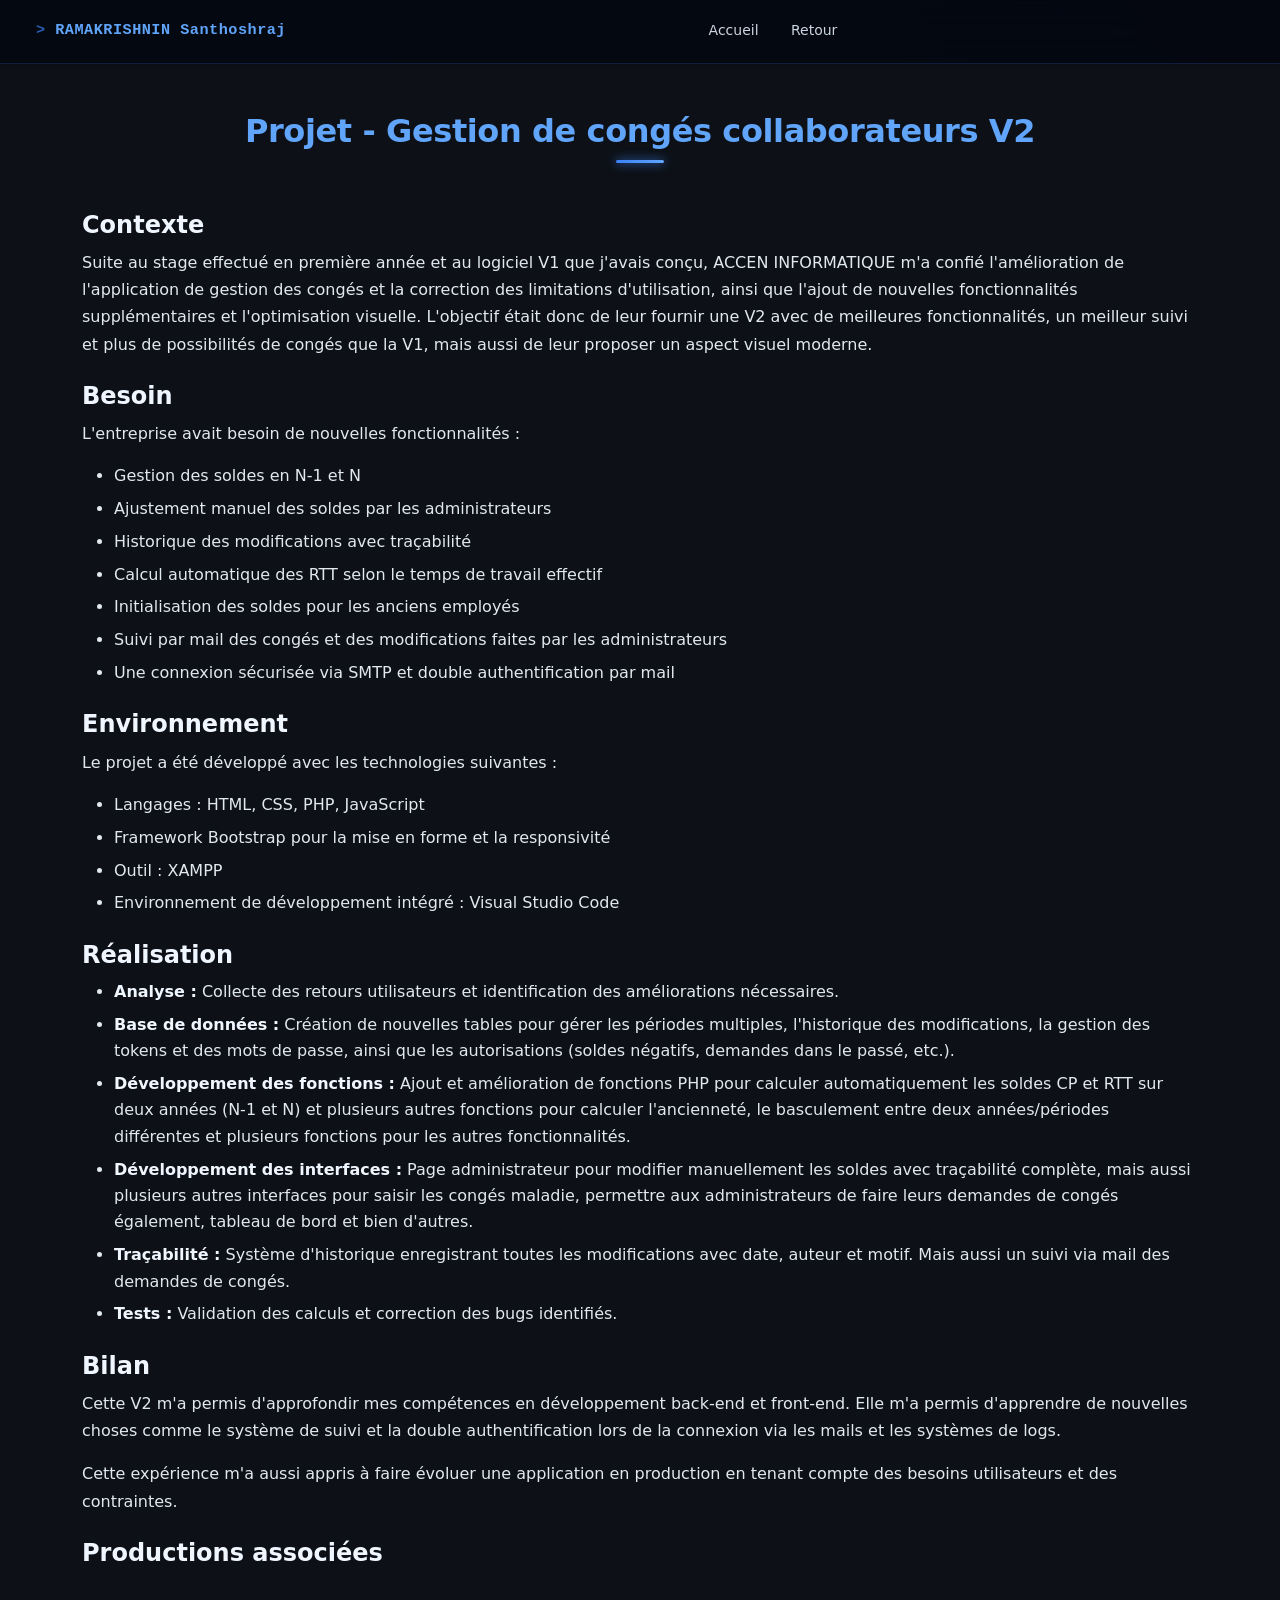
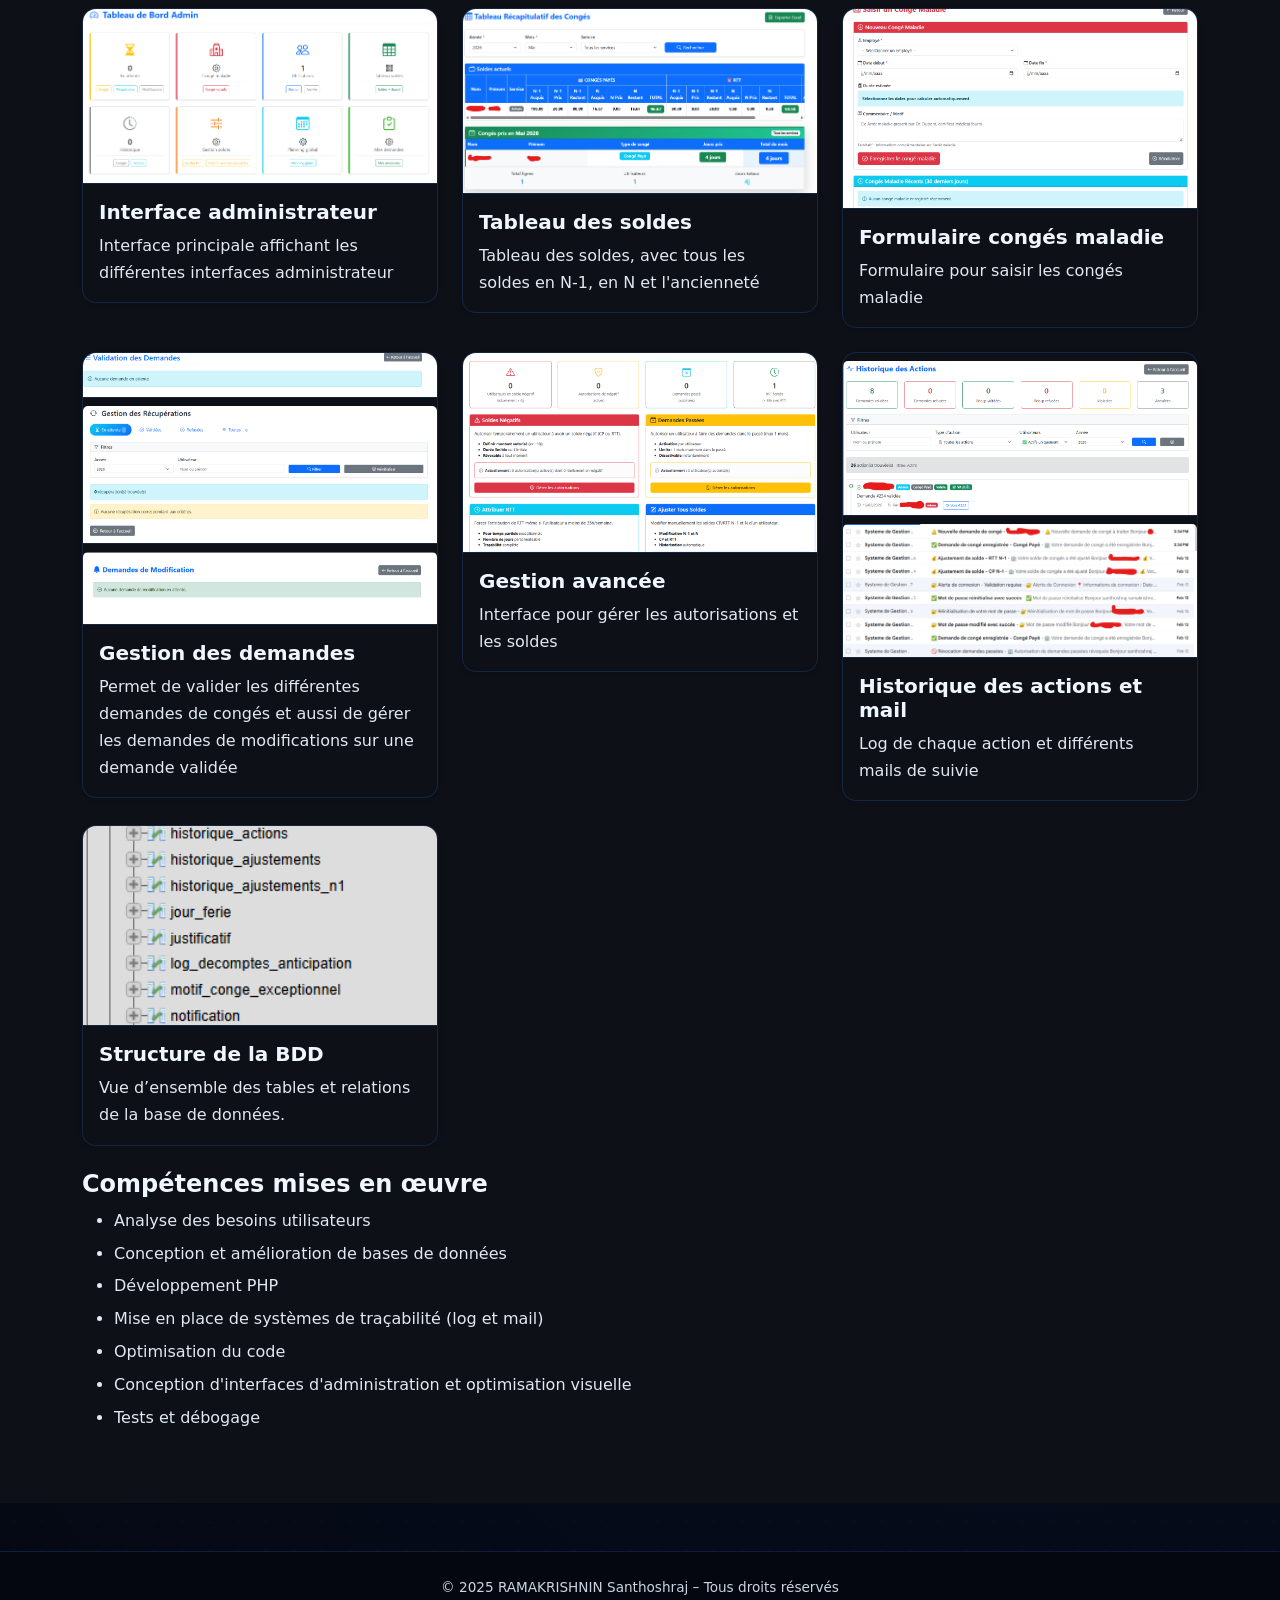
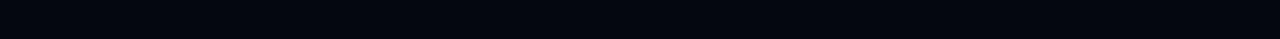
<file: situation-projet3.html>
<!DOCTYPE html>
<html lang="fr">

<head>
    <meta charset="UTF-8" />
    <meta name="viewport" content="width=device-width, initial-scale=1" />
    <title>Projet – Gestion de congés collaborateurs V2</title>
    <link rel="stylesheet" href="css/bootstrap.min.css" />
    <link rel="stylesheet" href="css/style.css" />
    <style>
        .footer-hide {
            display: none;
        }

        .navbar-nav {
            align-items: center;
        }

        .navbar .nav-link {
            padding: 0.5rem 1rem;
            font-weight: 500;
            transition: color 0.2s ease, transform 0.2s ease;
        }

        .navbar .nav-link:hover {
            color: #fff;
            transform: scale(1.05);
        }

        .navbar .nav-link.active {
            color: #ffd700 !important;
        }

        .navbar-collapse {
            justify-content: center !important;
        }
    </style>
</head>

<body class="dark-aware">

    <nav class="navbar navbar-expand-lg navbar-dark bg-primary shadow-sm fade-in">
        <div class="container-fluid">
            <a class="navbar-brand fw-bold" href="#">RAMAKRISHNIN Santhoshraj</a>
            <button class="navbar-toggler" type="button" data-bs-toggle="collapse" data-bs-target="#navbarNav">
                <span class="navbar-toggler-icon"></span>
            </button>
            <div class="collapse navbar-collapse justify-content-end" id="navbarNav">
                <ul class="navbar-nav">
                    <li class="nav-item"><a class="nav-link" href="index.html">Accueil</a></li>
                    <li class="nav-item"><a class="nav-link" href="situations.html">Retour</a></li>
                </ul>
            </div>
        </div>
    </nav>

    <section class="py-5 dark-bg dark-text fade-in">
        <div class="container">
            <h2 class="text-center text-primary mb-5">Projet - Gestion de congés collaborateurs V2</h2>

            <div class="mb-4">
                <h4>Contexte</h4>
                <p>
                    Suite au stage effectué en première année et au logiciel V1 que j'avais conçu,
                    ACCEN INFORMATIQUE m'a confié l'amélioration de
                    l'application de gestion des congés et la correction des limitations d'utilisation,
                    ainsi que l'ajout de nouvelles fonctionnalités supplémentaires et l'optimisation visuelle.
                    L'objectif était donc de leur fournir une V2 avec de meilleures fonctionnalités,
                    un meilleur suivi et plus de possibilités de congés que la V1,
                    mais aussi de leur proposer un aspect visuel moderne.
                </p>
            </div>

            <div class="mb-4">
                <h4>Besoin</h4>
                <p>
                    L'entreprise avait besoin de nouvelles fonctionnalités :
                </p>
                <ul>
                    <li>Gestion des soldes en N-1 et N</li>
                    <li>Ajustement manuel des soldes par les administrateurs</li>
                    <li>Historique des modifications avec traçabilité</li>
                    <li>Calcul automatique des RTT selon le temps de travail effectif</li>
                    <li>Initialisation des soldes pour les anciens employés</li>
                    <li>Suivi par mail des congés et des modifications faites par les administrateurs</li>
                    <li>Une connexion sécurisée via SMTP et double authentification par mail</li>
                </ul>
            </div>

            <div class="mb-4">
                <h4>Environnement</h4>
                <p>Le projet a été développé avec les technologies suivantes :</p>
                <ul>
                    <li>Langages : HTML, CSS, PHP, JavaScript</li>
                    <li>Framework Bootstrap pour la mise en forme et la responsivité</li>
                    <li>Outil : XAMPP</li>
                    <li>Environnement de développement intégré : Visual Studio Code</li>
                </ul>
            </div>

            <div class="mb-4">
                <h4>Réalisation</h4>
                <ul>
                    <li>
                        <strong>Analyse :</strong> Collecte des retours utilisateurs et identification
                        des améliorations nécessaires.
                    </li>
                    <li>
                        <strong>Base de données :</strong> Création de nouvelles tables pour gérer
                        les périodes multiples, l'historique des modifications, la gestion des tokens et des mots de
                        passe,
                        ainsi que les autorisations (soldes négatifs, demandes dans le passé, etc.).
                    </li>
                    <li>
                        <strong>Développement des fonctions :</strong> Ajout et amélioration de fonctions PHP pour
                        calculer
                        automatiquement les soldes CP et RTT sur deux années (N-1 et N) et plusieurs autres fonctions
                        pour
                        calculer l'ancienneté, le basculement entre deux années/périodes différentes et plusieurs
                        fonctions pour les autres
                        fonctionnalités.
                    </li>
                    <li>
                        <strong>Développement des interfaces :</strong> Page administrateur
                        pour modifier
                        manuellement les soldes avec traçabilité complète, mais aussi plusieurs autres interfaces pour
                        saisir les congés maladie,
                        permettre aux administrateurs de faire leurs demandes de congés également, tableau de bord et
                        bien d'autres.
                    </li>
                    <li>
                        <strong>Traçabilité :</strong> Système d'historique enregistrant toutes les
                        modifications avec date, auteur et motif. Mais aussi un suivi via mail des demandes de congés.

                    </li>
                    <li>
                        <strong>Tests :</strong> Validation des calculs et correction des bugs identifiés.
                    </li>
                </ul>
            </div>


            <div class="mb-4">
                <h4>Bilan</h4>
                <p>
                    Cette V2 m'a permis d'approfondir mes compétences en développement back-end et front-end.
                    Elle m'a permis d'apprendre de nouvelles choses comme le système de suivi et la double
                    authentification lors de la connexion
                    via les mails et les systèmes de logs.
                </p>
                <p>
                    Cette expérience m'a aussi appris à faire évoluer une application en production
                    en tenant compte des besoins utilisateurs et des contraintes.
                </p>
            </div>

            <div class="mb-4">
                <h4>Productions associées</h4>

                <div class="row g-4 mt-3">

                    <!-- Tableau de bord utilisateur -->
                    <div class="col-md-4">
                        <div class="card shadow-sm">
                            <a href="img/tableau_de_bord_admin.png" target="_blank">
                                <img src="img/tableau_de_bord_admin.png" class="card-img-top img-fluid"
                                    style="max-height: 200px; object-fit: cover;" alt="Tableau de bord administrateur">
                            </a>
                            <div class="card-body">
                                <h5 class="card-title">Interface administrateur</h5>
                                <p class="card-text">Interface principale affichant les différentes interfaces
                                    administrateur</p>
                            </div>
                        </div>
                    </div>

                    <!-- Disponibilité -->
                    <div class="col-md-4">
                        <div class="card shadow-sm">
                            <a href="img/tableau_soldes.png" target="_blank">
                                <img src="img/tableau_soldes.png" class="card-img-top img-fluid"
                                    style="max-height: 200px; object-fit: cover;" alt="Tableau des soldes">
                            </a>
                            <div class="card-body">
                                <h5 class="card-title">Tableau des soldes</h5>
                                <p class="card-text">Tableau des soldes, avec tous les soldes en N-1, en N et
                                    l'ancienneté</p>
                            </div>
                        </div>
                    </div>

                    <!-- Interface administrateur -->
                    <div class="col-md-4">
                        <div class="card shadow-sm">
                            <a href="img/conge_maladie.png" target="_blank">
                                <img src="img/conge_maladie.png" class="card-img-top img-fluid"
                                    style="max-height: 200px; object-fit: cover;" alt="Formulaire congés maladie">
                            </a>
                            <div class="card-body">
                                <h5 class="card-title">Formulaire congés maladie</h5>
                                <p class="card-text">Formulaire pour saisir les congés maladie</p>
                            </div>
                        </div>
                    </div>

                    <!-- Gestion des utilisateurs -->
                    <div class="col-md-4">
                        <div class="card shadow-sm">
                            <a href="img/validation.png" target="_blank">
                                <img src="img/validation.png" class="card-img-top img-fluid"
                                    style="max-height: 200px; object-fit: cover;" alt="Validations">
                            </a>
                            <a href="img/recuperation.png" target="_blank">
                                <img src="img/recuperation.png" class="card-img-top img-fluid mt-2"
                                    style="max-height: 200px; object-fit: cover;" alt="Récupération">
                            </a>
                            <a href="img/modification.png" target="_blank">
                                <img src="img/modification.png" class="card-img-top img-fluid mt-2"
                                    style="max-height: 200px; object-fit: cover;" alt="Modification">
                            </a>
                            <div class="card-body">
                                <h5 class="card-title">Gestion des demandes</h5>
                                <p class="card-text">Permet de valider les différentes demandes de congés et
                                    aussi de gérer les demandes de modifications sur une demande validée</p>
                            </div>
                        </div>
                    </div>

                    <!-- Concepteur BDD -->
                    <div class="col-md-4">
                        <div class="card shadow-sm">
                            <a href="img/gestion.png" target="_blank">
                                <img src="img/gestion.png" class="card-img-top img-fluid"
                                    style="max-height: 200px; object-fit: cover;" alt="Vue BDD XAMPP">
                            </a>
                            <div class="card-body">
                                <h5 class="card-title">Gestion avancée</h5>
                                <p class="card-text">Interface pour gérer les autorisations et les soldes</p>
                            </div>
                        </div>
                    </div>

                    <!-- Archive utilisateur -->
                    <div class="col-md-4">
                        <div class="card shadow-sm">
                            <a href="img/action.png" target="_blank">
                                <img src="img/action.png" class="card-img-top img-fluid mt-2"
                                    style="max-height: 200px; object-fit: cover;" alt="Historique congés">
                            </a>
                            <a href="img/mail.png" target="_blank">
                                <img src="img/mail.png" class="card-img-top img-fluid mt-2"
                                    style="max-height: 200px; object-fit: cover;" alt="mail congés">
                            </a>
                            <div class="card-body">
                                <h5 class="card-title">Historique des actions et mail</h5>
                                <p class="card-text">Log de chaque action et différents mails de suivie</p>
                            </div>
                        </div>
                    </div>

                    <!-- Structure BDD -->
                    <div class="col-md-4">
                        <div class="card shadow-sm">
                            <a href="table.png" target="_blank">
                                <img src="img/table.png" class="card-img-top img-fluid"
                                    style="max-height: 200px; object-fit: cover;" alt="Structure BDD">
                            </a>
                            <div class="card-body">
                                <h5 class="card-title">Structure de la BDD</h5>
                                <p class="card-text">Vue d’ensemble des tables et relations de la base de données.</p>
                            </div>
                        </div>
                    </div>

                </div>
            </div>

            <div class="mb-4">
                <h4>Compétences mises en œuvre</h4>
                <ul>
                    <li>Analyse des besoins utilisateurs</li>
                    <li>Conception et amélioration de bases de données</li>
                    <li>Développement PHP</li>
                    <li>Mise en place de systèmes de traçabilité (log et mail)</li>
                    <li>Optimisation du code</li>
                    <li>Conception d'interfaces d'administration et optimisation visuelle</li>
                    <li>Tests et débogage</li>
                </ul>
            </div>
        </div>
    </section>

    <footer class="bg-dark text-white text-center py-4 mt-5 fade-in">
        <div class="container">
            <p>&copy; 2025 RAMAKRISHNIN Santhoshraj – Tous droits réservés</p>
        </div>
    </footer>

    <script src="js/bootstrap.bundle.min.js"></script>
</body>

</html>
</file>
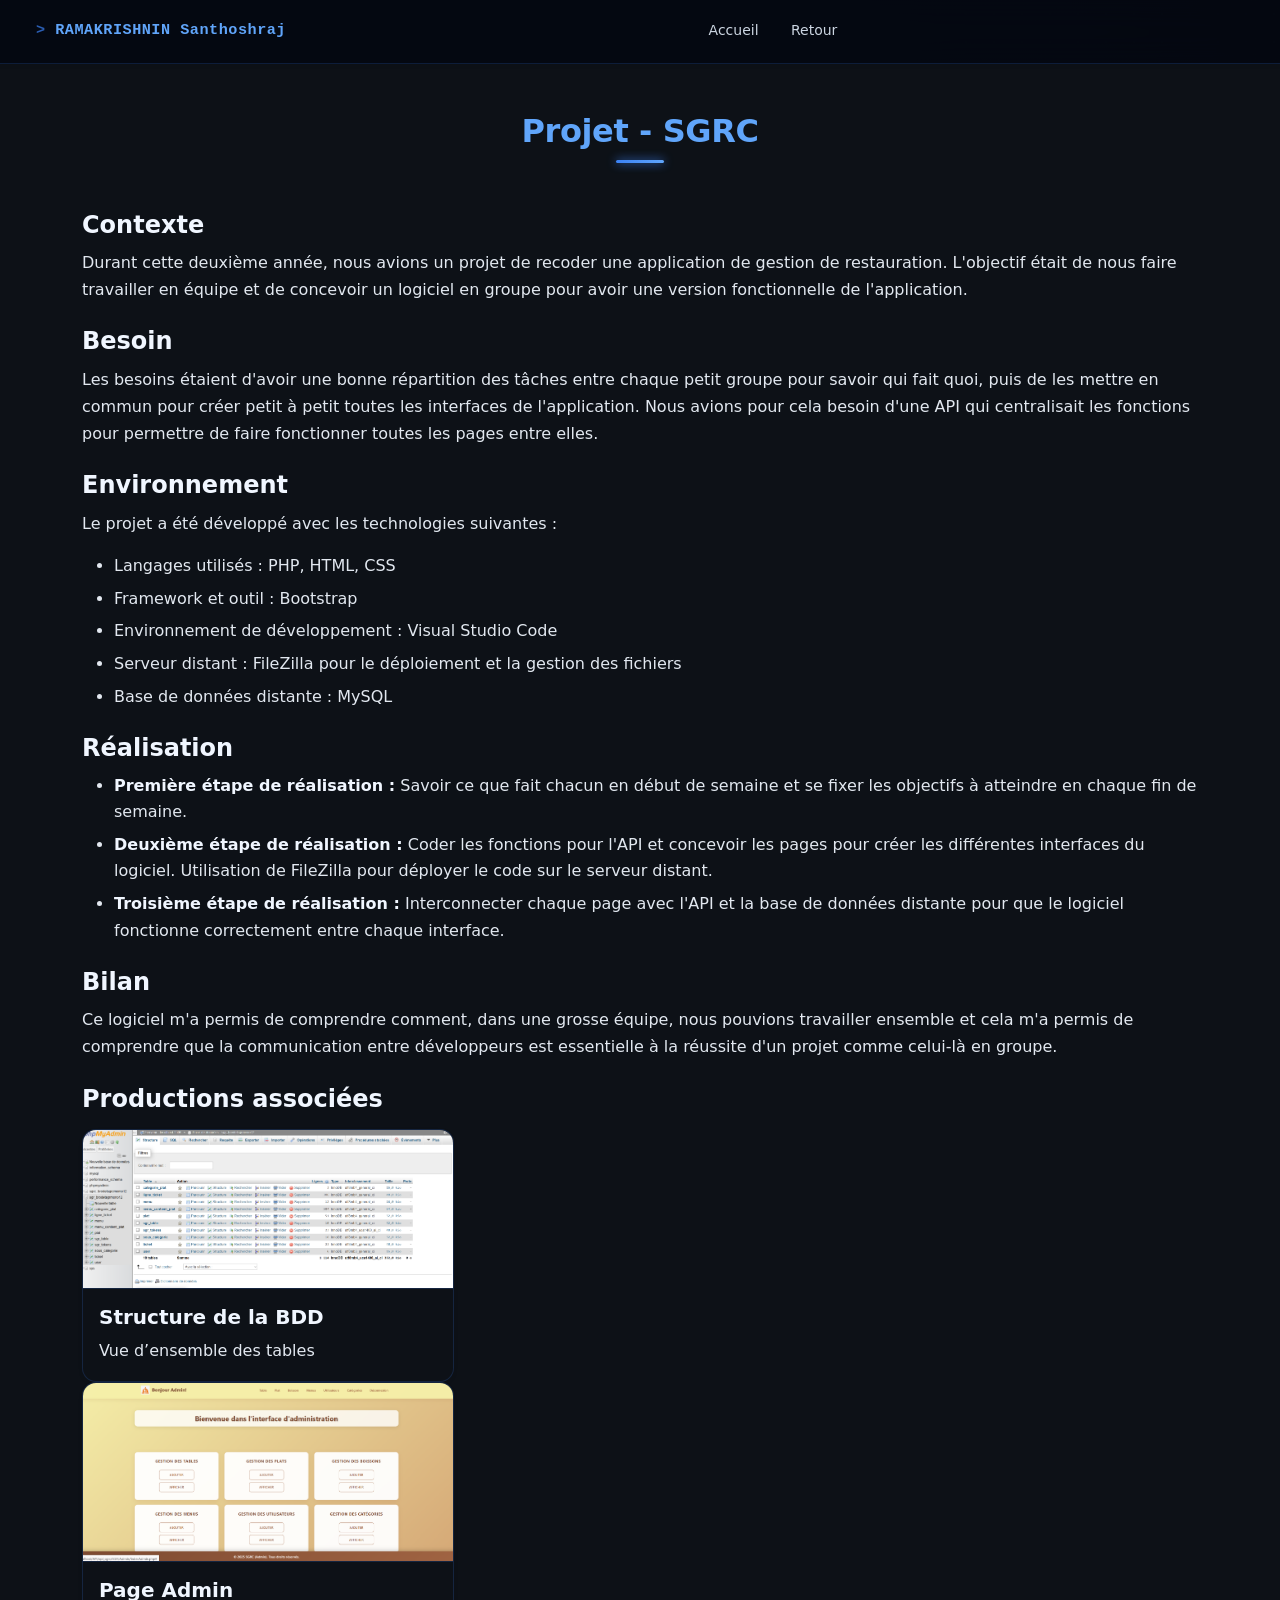
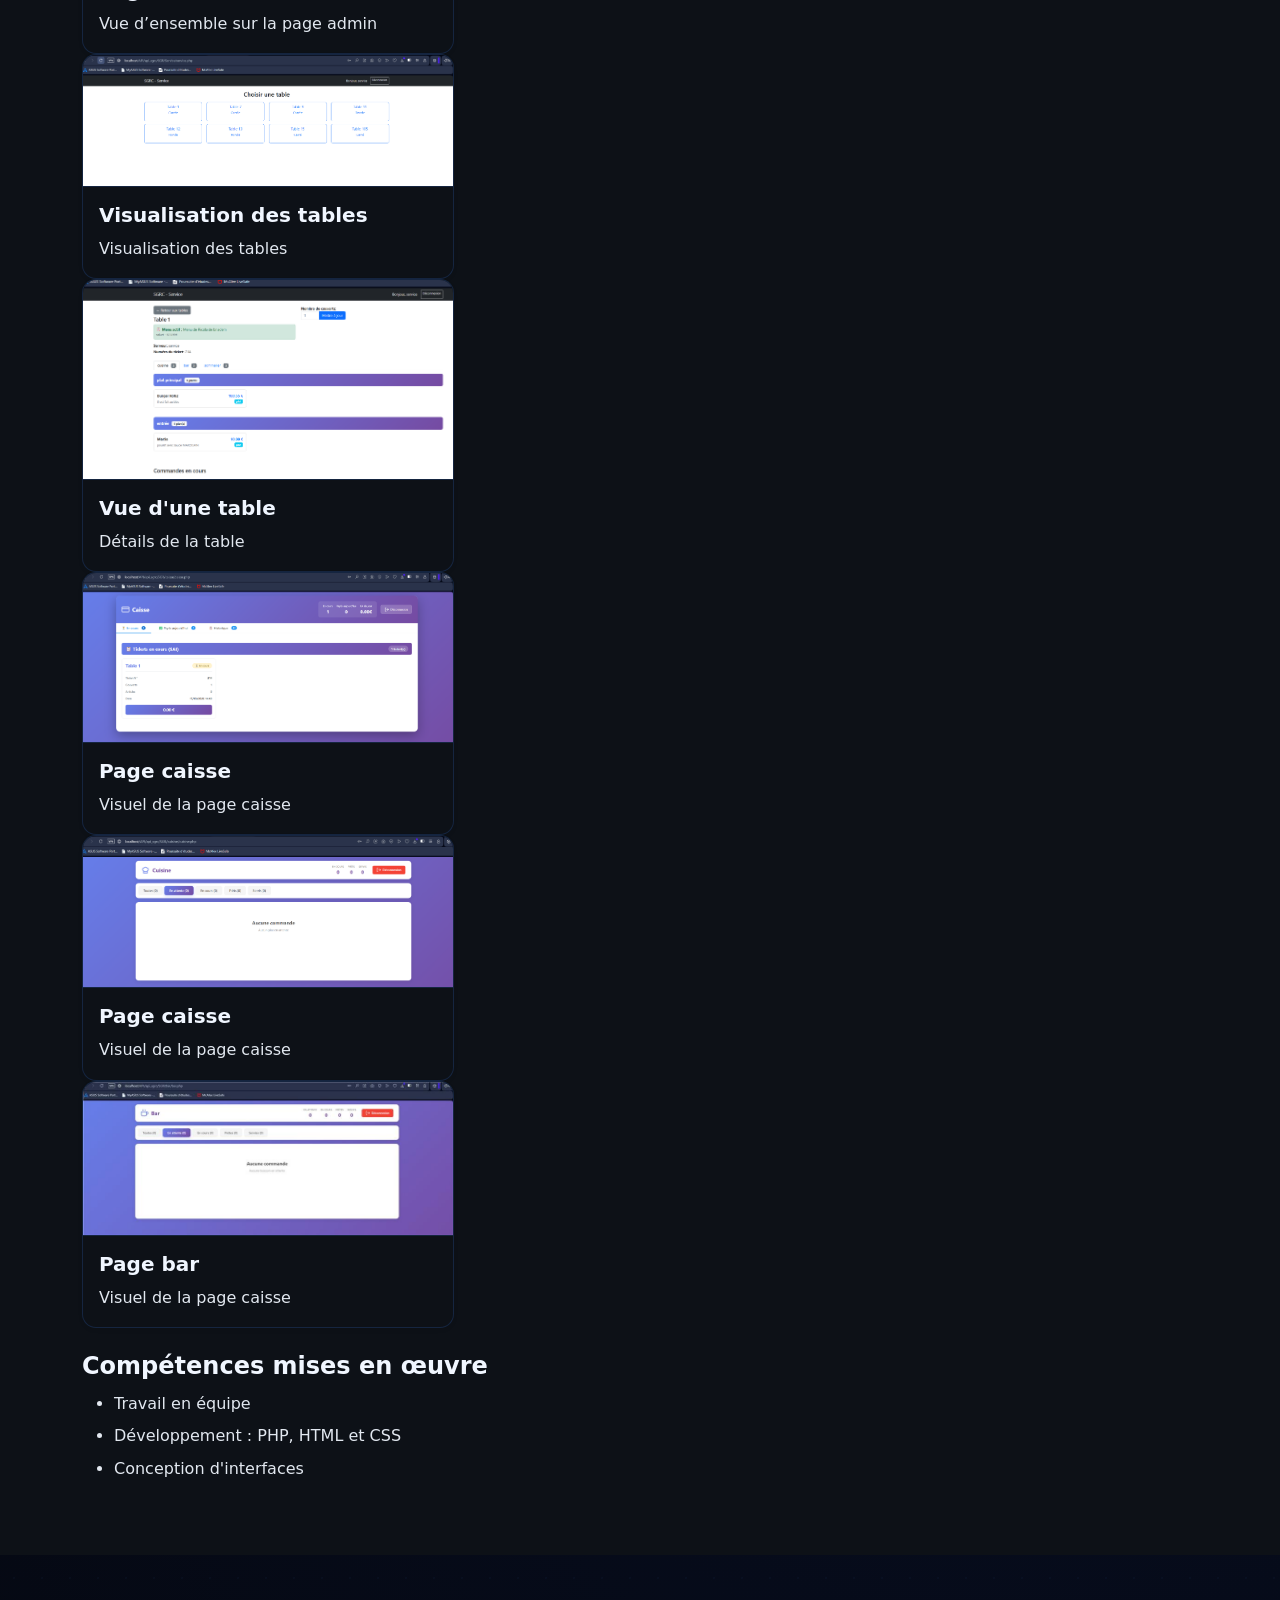
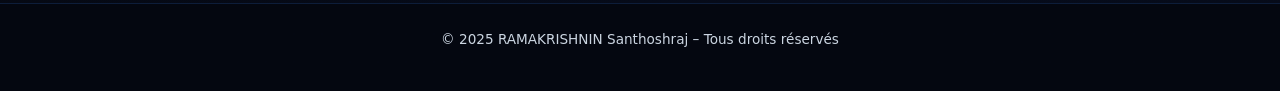
<file: situation-projet4.html>
<!DOCTYPE html>
<html lang="fr">

<head>
  <meta charset="UTF-8" />
  <meta name="viewport" content="width=device-width, initial-scale=1" />
  <title>Projet – SGRC</title>
  <link rel="stylesheet" href="css/bootstrap.min.css" />
  <link rel="stylesheet" href="css/style.css" />
  <style>
    .footer-hide {
      display: none;
    }

    .navbar-nav {
      align-items: center;
    }

    .navbar .nav-link {
      padding: 0.5rem 1rem;
      font-weight: 500;
      transition: color 0.2s ease, transform 0.2s ease;
    }

    .navbar .nav-link:hover {
      color: #fff;
      transform: scale(1.05);
    }

    .navbar .nav-link.active {
      color: #ffd700 !important;
    }

    .navbar-collapse {
      justify-content: center !important;
    }
  </style>
</head>

<body class="dark-aware">

  <nav class="navbar navbar-expand-lg navbar-dark bg-primary shadow-sm fade-in">
    <div class="container-fluid">
      <a class="navbar-brand fw-bold" href="#">RAMAKRISHNIN Santhoshraj</a>
      <button class="navbar-toggler" type="button" data-bs-toggle="collapse" data-bs-target="#navbarNav">
        <span class="navbar-toggler-icon"></span>
      </button>
      <div class="collapse navbar-collapse justify-content-end" id="navbarNav">
        <ul class="navbar-nav">
          <li class="nav-item"><a class="nav-link" href="index.html">Accueil</a></li>
          <li class="nav-item"><a class="nav-link" href="situations.html">Retour</a></li>
        </ul>
      </div>
    </div>
  </nav>

  <section class="py-5 dark-bg dark-text fade-in">
    <div class="container">
      <h2 class="text-center text-primary mb-5">Projet - SGRC</h2>

      <div class="mb-4">
        <h4>Contexte</h4>
        <p>
          Durant cette deuxième année, nous avions un projet de recoder une application de gestion de restauration.
          L'objectif était de nous faire travailler en équipe et de
          concevoir un logiciel en groupe pour avoir une version fonctionnelle de l'application.
        </p>
      </div>

      <div class="mb-4">
        <h4>Besoin</h4>
        <p>
          Les besoins étaient d'avoir une bonne répartition des tâches entre chaque petit groupe pour savoir qui fait
          quoi,
          puis de les mettre en commun pour créer petit à petit toutes les interfaces de l'application.
          Nous avions pour cela besoin d'une API qui centralisait les fonctions pour permettre de faire fonctionner
          toutes les pages entre elles.
        </p>
      </div>
      <div class="mb-4">
        <h4>Environnement</h4>
        <p>Le projet a été développé avec les technologies suivantes :</p>
        <ul>
          <li>Langages utilisés : PHP, HTML, CSS</li>
          <li>Framework et outil : Bootstrap</li>
          <li>Environnement de développement : Visual Studio Code</li>
          <li>Serveur distant : FileZilla pour le déploiement et la gestion des fichiers</li>
          <li>Base de données distante : MySQL</li>
        </ul>
      </div>

      <div class="mb-4">
        <h4>Réalisation</h4>
        <ul>
          <li><strong>Première étape de réalisation :</strong> Savoir ce que fait chacun en début de semaine et se fixer
            les objectifs à atteindre en chaque fin de semaine.</li>
          <li><strong>Deuxième étape de réalisation :</strong> Coder les fonctions pour l'API et concevoir les pages
            pour créer les différentes interfaces du logiciel. Utilisation de FileZilla pour déployer le code sur le
            serveur distant.</li>
          <li><strong>Troisième étape de réalisation :</strong> Interconnecter chaque page avec l'API et la base de
            données distante pour que le logiciel fonctionne correctement entre chaque interface.</li>
        </ul>
      </div>

      <div class="mb-4">
        <h4>Bilan</h4>
        <p>
          Ce logiciel m'a permis de comprendre comment, dans une grosse équipe, nous pouvions travailler
          ensemble et cela m'a permis de comprendre que la communication entre développeurs est essentielle à
          la réussite d'un projet comme celui-là en groupe.
        </p>
      </div>
    <div class="mb-4">
        <h4>Productions associées</h4>
      <div class="row g-4 mt-3"></div>
      <div class="col-md-4">
        <div class="card shadow-sm">
          <a href="table_bdd.png" target="_blank">
            <img src="img/table_bdd.png" class="card-img-top img-fluid" style="max-height: 200px; object-fit: cover;"
              alt="Structure BDD">
          </a>
          <div class="card-body">
            <h5 class="card-title">Structure de la BDD</h5>
            <p class="card-text">Vue d’ensemble des tables</p>
          </div>
        </div>
      </div>



            <div class="col-md-4">
        <div class="card shadow-sm">
          <a href="admin.png" target="_blank">
            <img src="img/admin.png" class="card-img-top img-fluid" style="max-height: 200px; object-fit: cover;"
              alt="Structure BDD">
          </a>
          <div class="card-body">
            <h5 class="card-title">Page Admin</h5>
            <p class="card-text">Vue d’ensemble sur la page admin</p>
          </div>
        </div>
      </div>


            <div class="col-md-4">
        <div class="card shadow-sm">
          <a href="vue_table.png" target="_blank">
            <img src="img/vue_table.png" class="card-img-top img-fluid" style="max-height: 200px; object-fit: cover;"
              alt="Structure BDD">
          </a>
          <div class="card-body">
            <h5 class="card-title">Visualisation des tables</h5>
            <p class="card-text">Visualisation des tables</p>
          </div>
        </div>
      </div>



            <div class="col-md-4">
        <div class="card shadow-sm">
          <a href="detail_table.png" target="_blank">
            <img src="img/detail_table.png" class="card-img-top img-fluid" style="max-height: 200px; object-fit: cover;"
              alt="Structure BDD">
          </a>
          <div class="card-body">
            <h5 class="card-title">Vue d'une table</h5>
            <p class="card-text">Détails de la table</p>
          </div>
        </div>
      </div>

                  <div class="col-md-4">
        <div class="card shadow-sm">
          <a href="caisse.png" target="_blank">
            <img src="img/caisse.png" class="card-img-top img-fluid" style="max-height: 200px; object-fit: cover;"
              alt="Structure BDD">
          </a>
          <div class="card-body">
            <h5 class="card-title">Page caisse</h5>
            <p class="card-text">Visuel de la page caisse</p>
          </div>
        </div>
      </div>

                  <div class="col-md-4">
        <div class="card shadow-sm">
          <a href="cuisine.png" target="_blank">
            <img src="img/cuisine.png" class="card-img-top img-fluid" style="max-height: 200px; object-fit: cover;"
              alt="Structure BDD">
          </a>
          <div class="card-body">
            <h5 class="card-title">Page caisse</h5>
            <p class="card-text">Visuel de la page caisse</p>
          </div>
        </div>
      </div>

                  <div class="col-md-4">
        <div class="card shadow-sm">
          <a href="bar.jfif" target="_blank">
            <img src="img/bar.jfif" class="card-img-top img-fluid" style="max-height: 200px; object-fit: cover;"
              alt="Structure BDD">
          </a>
          <div class="card-body">
            <h5 class="card-title">Page bar</h5>
            <p class="card-text">Visuel de la page caisse</p>
          </div>
        </div>
      </div>
    </div>



      <div class="mb-4">
        <h4>Compétences mises en œuvre</h4>
        <ul>
          <li>Travail en équipe</li>
          <li>Développement : PHP, HTML et CSS</li>
          <li>Conception d'interfaces</li>
        </ul>
      </div>
    </div>
  </section>

  <footer class="bg-dark text-white text-center py-4 mt-5 fade-in">
    <div class="container">
      <p>&copy; 2025 RAMAKRISHNIN Santhoshraj – Tous droits réservés</p>
    </div>
  </footer>

  <script src="js/bootstrap.bundle.min.js"></script>
</body>

</html>
</file>
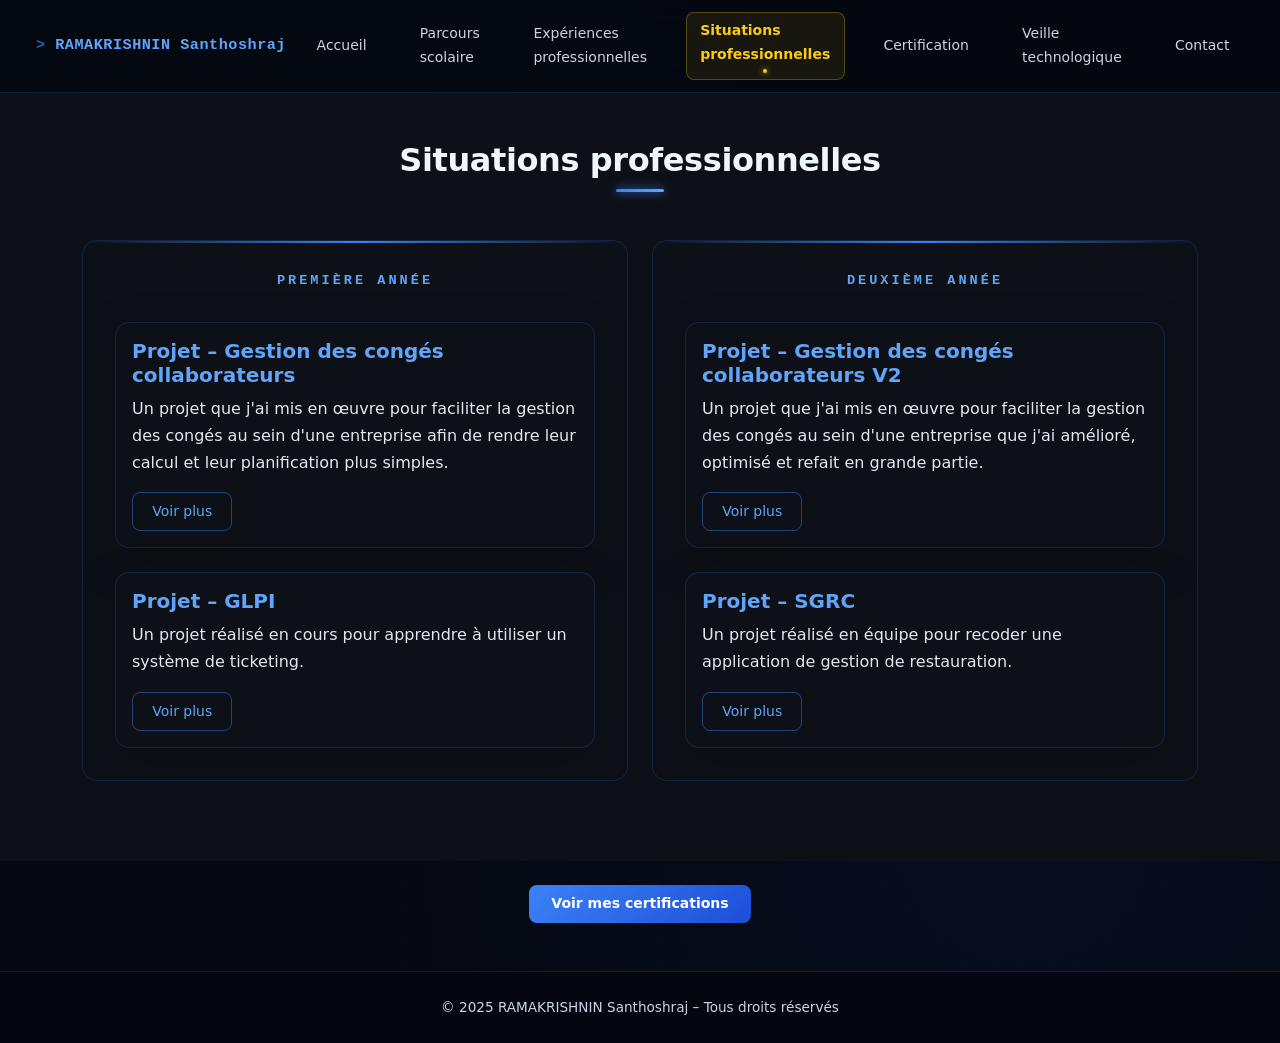
<file: situations.html>
<!DOCTYPE html>
<html lang="fr">
<head>
  <meta charset="UTF-8" />
  <meta name="viewport" content="width=device-width, initial-scale=1" />
  <title>Situations professionnelles – RAMAKRISHNIN Santhoshraj</title>
  <link rel="stylesheet" href="css/bootstrap.min.css" />
  <link rel="stylesheet" href="css/style.css" />
  
<style>
	.footer-hide {
		display: none;
	}
 
    .navbar-nav {
      align-items: center;
    }

    .navbar .nav-link {
      padding: 0.5rem 1rem;            
      font-weight: 500;                
      transition: color 0.2s ease, transform 0.2s ease;
    }

    .navbar .nav-link:hover {
      color: #fff;
      transform: scale(1.05);
    }

    .navbar .nav-link.active {
      color: #ffd700 !important;
    }

    .navbar-collapse {
      justify-content: center !important;
    }

    .year-section {
      background-color: #1a1a1a;
      border-radius: 15px;
      padding: 2rem;
      margin-bottom: 2rem;
    }

    .year-title {
      color: #4a9eff;
      font-size: 1.8rem;
      font-weight: bold;
      text-align: center;
      margin-bottom: 2rem;
      text-transform: uppercase;
    }
</style>
</head>
<body class="dark-aware">

<!-- NAVBAR -->
<nav class="navbar navbar-expand-lg navbar-dark bg-primary shadow-sm fade-in">
  <div class="container-fluid">
    <a class="navbar-brand fw-bold" href="#">RAMAKRISHNIN Santhoshraj</a>
    <button class="navbar-toggler" type="button" data-bs-toggle="collapse" data-bs-target="#navbarNav">
      <span class="navbar-toggler-icon"></span>
    </button>
    <div class="collapse navbar-collapse justify-content-center" id="navbarNav">
		<ul class="navbar-nav gap-4">
			<li class="nav-item"><a class="nav-link" href="index.html">Accueil</a></li>
			<li class="nav-item"><a class="nav-link" href="parcours.html">Parcours scolaire</a></li>
			<li class="nav-item"><a class="nav-link" href="experiences.html">Expériences professionnelles</a></li>
			<li class="nav-item"><a class="nav-link active" href="situations.html">Situations professionnelles</a></li>
			<li class="nav-item"><a class="nav-link" href="certifications.html">Certification</a></li>
			<li class="nav-item"><a class="nav-link" href="veille.html">Veille technologique</a></li>
			<li class="nav-item"><a class="nav-link" href="contact.html">Contact</a></li>
		</ul>
	</div>
	</div>
</nav>

<!-- CONTENU -->
<section class="py-5 dark-bg dark-text fade-in">
  <div class="container">
    <h2 class="text-center mb-5 slide-up">Situations professionnelles</h2>

    <div class="row g-4">
      <!-- PREMIÈRE ANNÉE -->
      <div class="col-lg-6">
        <div class="year-section">
          <h3 class="year-title">Première Année</h3>
          <div class="row g-4">
            <!-- Projet 1 -->
            <div class="col-12 slide-up">
              <div class="card shadow-lg border-0 h-100 dark-bg">
                <div class="card-body">
                  <h5 class="card-title text-primary">Projet – Gestion des congés collaborateurs</h5>
                  <p class="card-text">Un projet que j'ai mis en œuvre pour faciliter
                  la gestion des congés au sein d'une entreprise afin de rendre leur
                  calcul et leur planification plus simples.</p>
                  <a href="situation-projet1.html" class="btn btn-outline-primary">Voir plus</a>
                </div>
              </div>
            </div>

            <!-- Projet 2 -->
            <div class="col-12 slide-up">
              <div class="card shadow-lg border-0 h-100 dark-bg">
                <div class="card-body">
                  <h5 class="card-title text-primary">Projet – GLPI</h5>
                  <p class="card-text">Un projet réalisé en cours pour apprendre à 
                  utiliser un système de ticketing.</p>
                  <a href="situation-projet2.html" class="btn btn-outline-primary">Voir plus</a>
                </div>
              </div>
            </div>
          </div>
        </div>
      </div>

      <!-- DEUXIÈME ANNÉE -->
      <div class="col-lg-6">
        <div class="year-section">
          <h3 class="year-title">Deuxième Année</h3>
          <div class="row g-4">
            <!-- Projet 3 -->
            <div class="col-12 slide-up">
              <div class="card shadow-lg border-0 h-100 dark-bg">
                <div class="card-body">
                  <h5 class="card-title text-primary">Projet – Gestion des congés collaborateurs V2</h5>
                  <p class="card-text">Un projet que j'ai mis en œuvre pour faciliter
                  la gestion des congés au sein d'une entreprise que j'ai amélioré, optimisé et refait en grande partie.</p>
                  <a href="situation-projet3.html" class="btn btn-outline-primary">Voir plus</a>
                </div>
              </div>
            </div>

            <!-- Projet 4 -->
            <div class="col-12 slide-up">
              <div class="card shadow-lg border-0 h-100 dark-bg">
                <div class="card-body">
                  <h5 class="card-title text-primary">Projet – SGRC</h5>
                  <p class="card-text">Un projet réalisé en équipe pour recoder une application de gestion de restauration.</p>
                  <a href="situation-projet4.html" class="btn btn-outline-primary">Voir plus</a>
                </div>
              </div>
            </div>
          </div>
        </div>
      </div>
    </div>

  </div>
</section>

<div class="text-center my-4">
  <a href="certifications.html" class="btn btn-primary">Voir mes certifications</a>
</div>

<!-- FOOTER -->
<footer class="bg-dark text-white text-center py-4 mt-5 fade-in">
  <div class="container">
    <div class="mb-3 footer-hide">
      <a href="#" class="text-white me-3">Conditions d'utilisation</a>
      <a href="#" class="text-white me-3">Politique de confidentialité</a>
      <a href="#" class="text-white me-3">Mentions légales</a>
    </div>
    <div class="mb-2 footer-hide">
      <a href="https://www.linkedin.com" target="_blank" class="text-white me-3">LinkedIn</a>
      <a href="https://github.com" target="_blank" class="text-white">GitHub</a>
    </div>
    <p class="mb-0">&copy; 2025 RAMAKRISHNIN Santhoshraj – Tous droits réservés</p>
  </div>
</footer>

<script src="js/bootstrap.bundle.min.js"></script>
</body>
</html>
</file>
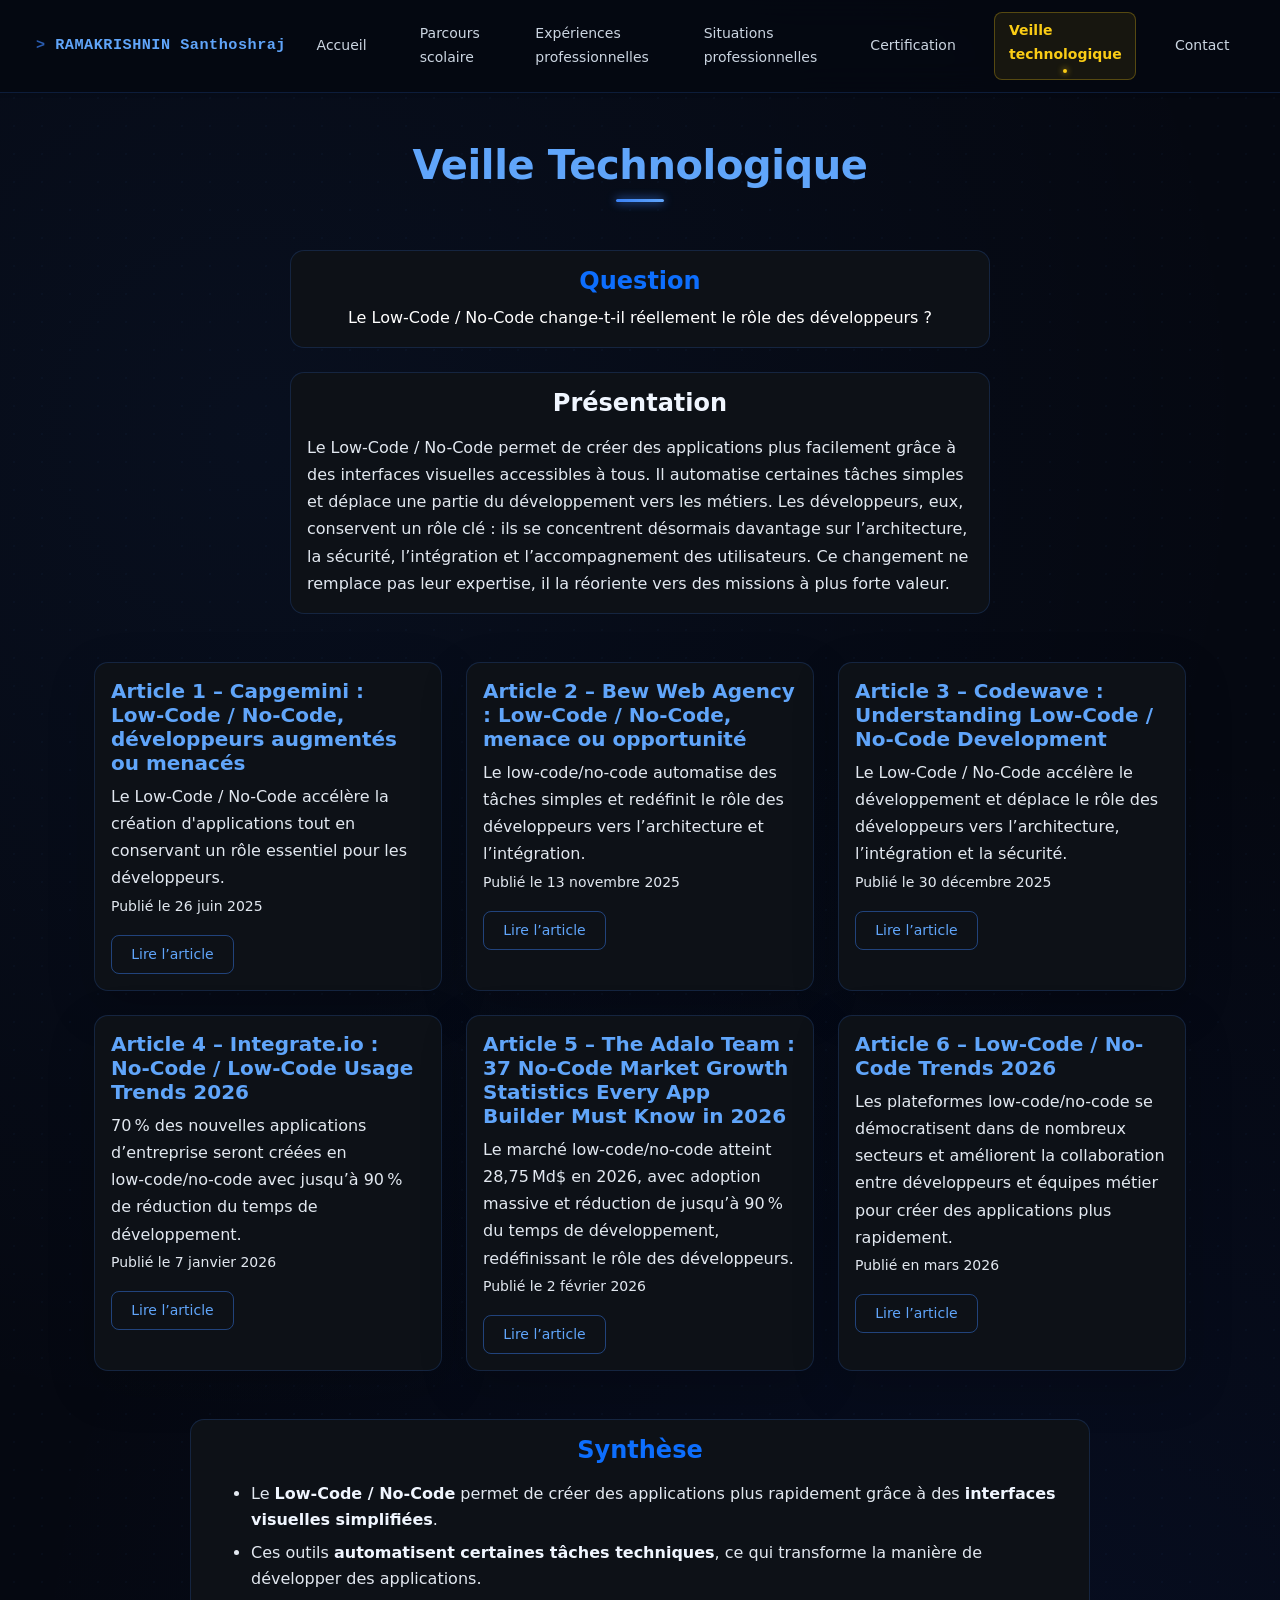
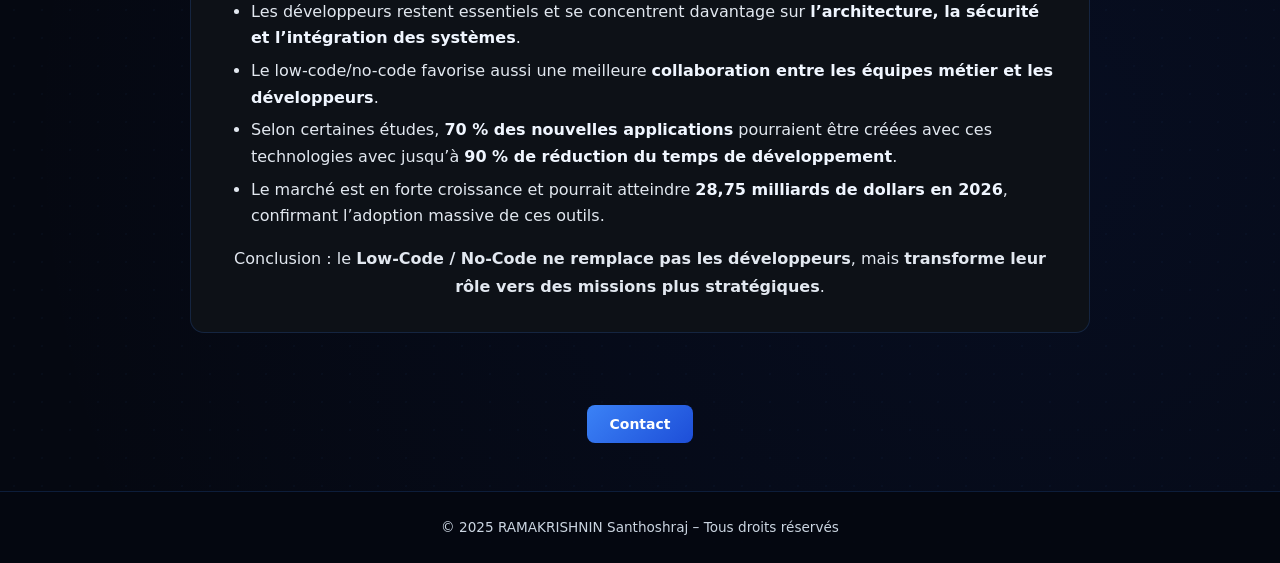
<file: veille.html>
<!DOCTYPE html>
<html lang="fr">

<head>
  <meta charset="UTF-8" />
  <meta name="viewport" content="width=device-width, initial-scale=1" />
  <title>Veille Technologique – RAMAKRISHNIN Santhoshraj</title>
  <link rel="stylesheet" href="css/bootstrap.min.css" />
  <link rel="stylesheet" href="css/style.css" />
  <link href="https://cdn.jsdelivr.net/npm/bootstrap-icons@1.10.5/font/bootstrap-icons.css" rel="stylesheet">

  <style>
    .footer-hide {
      display: none;
    }

    .navbar-nav {
      align-items: center;
    }

    .navbar .nav-link {
      padding: 0.5rem 1rem;
      font-weight: 500;
      transition: 0.2s;
    }

    .navbar .nav-link:hover {
      color: #fff;
      transform: scale(1.05);
    }

    .navbar .nav-link.active {
      color: #dfc30b !important;
    }

    .navbar-collapse {
      justify-content: center !important;
    }
  </style>
</head>

<body>

  <nav class="navbar navbar-expand-lg navbar-dark bg-primary shadow-sm fade-in">
    <div class="container-fluid">
      <a class="navbar-brand fw-bold" href="index.html">RAMAKRISHNIN Santhoshraj</a>
      <button class="navbar-toggler" type="button" data-bs-toggle="collapse" data-bs-target="#navbarNav">
        <span class="navbar-toggler-icon"></span>
      </button>
      <div class="collapse navbar-collapse justify-content-center" id="navbarNav">
        <ul class="navbar-nav gap-4">
          <li class="nav-item"><a class="nav-link" href="index.html">Accueil</a></li>
          <li class="nav-item"><a class="nav-link" href="parcours.html">Parcours scolaire</a></li>
          <li class="nav-item"><a class="nav-link" href="experiences.html">Expériences professionnelles</a></li>
          <li class="nav-item"><a class="nav-link" href="situations.html">Situations professionnelles</a></li>
          <li class="nav-item"><a class="nav-link" href="certifications.html">Certification</a></li>
          <li class="nav-item"><a class="nav-link active" href="veille.html">Veille technologique</a></li>
          <li class="nav-item"><a class="nav-link" href="contact.html">Contact</a></li>
        </ul>
      </div>
    </div>
  </nav>

  <section class="py-5">
    <div class="container">
      <h1 class="text-primary fw-bold text-center mb-5 fade-in">Veille Technologique</h1>

      <!-- QUESTION AVANT PRÉSENTATION -->
      <div class="card bg-light mx-auto mb-4" style="max-width: 700px;">
        <div class="card-body text-center">
          <h4 class="fw-bold text-primary mb-2">Question</h4>
          <p class="mb-0 text-white">Le Low-Code / No-Code change-t-il réellement le rôle des développeurs ?</p>
        </div>
      </div>

      <!-- PRÉSENTATION -->
      <div class="card bg-secondary text-white mx-auto mb-5" style="max-width: 700px;">
        <div class="card-body">
          <h4 class="fw-bold mb-3 text-center">Présentation</h4>
          <p class="mb-0">
            Le Low-Code / No-Code permet de créer des applications plus facilement grâce à des interfaces visuelles
            accessibles à tous. Il automatise certaines tâches simples et déplace une partie du développement vers les
            métiers. Les développeurs, eux, conservent un rôle clé : ils se concentrent désormais davantage sur
            l’architecture, la sécurité, l’intégration et l’accompagnement des utilisateurs. Ce changement ne remplace
            pas leur expertise, il la réoriente vers des missions à plus forte valeur.
          </p>
        </div>
      </div>

      <!-- CARD RÉSUMÉ ARTICLE  -->
      <div class="container mt-4">
        <div class="row g-4 justify-content-center">


          <!-- Card 1 – Capgemini -->
          <div class="col-md-4 slide-up">
            <div class="card shadow-lg border-0 h-100 dark-bg">
              <div class="card-body">
                <h5 class="card-title text-primary">Article 1 – Capgemini : Low‑Code / No‑Code, développeurs augmentés
                  ou menacés</h5>
                <p class="card-text">
                  Le Low‑Code / No‑Code accélère la création d'applications tout en conservant un rôle essentiel pour
                  les développeurs.
                  <br><small>Publié le 26 juin 2025</small>
                </p>
                <a href="https://www.capgemini.com/fr-fr/perspectives/blog/low-code-no-code-des-developpeurs-augmentes-ou-menaces/"
                  target="_blank" class="btn btn-outline-primary">Lire l’article</a>
              </div>
            </div>
          </div>

          <!-- Card 2 – Bew Web Agency : Menace ou opportunité -->
          <div class="col-md-4 slide-up">
            <div class="card shadow-lg border-0 h-100 dark-bg">
              <div class="card-body">
                <h5 class="card-title text-primary">Article 2 – Bew Web Agency : Low‑Code / No‑Code, menace ou
                  opportunité</h5>
                <p class="card-text">
                  Le low‑code/no‑code automatise des tâches simples et redéfinit le rôle des développeurs vers
                  l’architecture et l’intégration.
                  <br><small>Publié le 13 novembre 2025</small>
                </p>
                <a href="https://www.bew-web-agency.fr/low-code-no-code-menace-ou-opportunite-developpeurs/"
                  target="_blank" class="btn btn-outline-primary">Lire l’article</a>
              </div>
            </div>
          </div>

          <!-- Card 3 – Codewave : Understanding Low‑Code / No‑Code -->
          <div class="col-md-4 slide-up">
            <div class="card shadow-lg border-0 h-100 dark-bg">
              <div class="card-body">
                <h5 class="card-title text-primary">Article 3 – Codewave : Understanding Low‑Code / No‑Code Development
                </h5>
                <p class="card-text">
                  Le Low‑Code / No‑Code accélère le développement et déplace le rôle des développeurs vers
                  l’architecture, l’intégration et la sécurité.
                  <br><small>Publié le 30 décembre 2025</small>
                </p>
                <a href="https://codewave.com/insights/understanding-low-code-no-code-development/" target="_blank"
                  class="btn btn-outline-primary">Lire l’article</a>
              </div>
            </div>
          </div>

          <!-- Card 4 – Integrate.io : Usage Trends 2026 -->
          <div class="col-md-4 slide-up">
            <div class="card shadow-lg border-0 h-100 dark-bg">
              <div class="card-body">
                <h5 class="card-title text-primary">Article 4 – Integrate.io : No‑Code / Low‑Code Usage Trends 2026</h5>
                <p class="card-text">
                  70 % des nouvelles applications d’entreprise seront créées en low‑code/no‑code avec jusqu’à 90 % de
                  réduction du temps de développement.
                  <br><small>Publié le 7 janvier 2026</small>
                </p>
                <a href="https://www.integrate.io/blog/no-code-transformations-usage-trends/" target="_blank"
                  class="btn btn-outline-primary">Lire l’article</a>
              </div>
            </div>
          </div>

          <!-- Article 5 – The Adalo Team : 37 No‑Code Market Growth Statistics Every App Builder Must Know in 2026 -->
          <div class="col-md-4 slide-up">
            <div class="card shadow-lg border-0 h-100 dark-bg">
              <div class="card-body">
                <h5 class="card-title text-primary">Article 5 – The Adalo Team : 37 No‑Code Market Growth Statistics
                  Every App Builder Must Know in 2026</h5>
                <p class="card-text">
                  Le marché low‑code/no‑code atteint 28,75 Md$ en 2026, avec adoption massive et
                  réduction de jusqu’à 90 % du temps de développement, redéfinissant le rôle des développeurs.
                  <br><small>Publié le 2 février 2026</small>
                </p>
                <a href="https://www.adalo.com/posts/37-no-code-market-growth-statistics-every-app-builder-must-know"
                  target="_blank" class="btn btn-outline-primary">Lire l’article</a>
              </div>
            </div>
          </div>


          <!-- Card 6 – Low-Code / No-Code Trends 2026 -->
          <div class="col-md-4 slide-up">
            <div class="card shadow-lg border-0 h-100 dark-bg">
              <div class="card-body">
                <h5 class="card-title text-primary">Article 6 – Low-Code / No-Code Trends 2026</h5>
                <p class="card-text">
                  Les plateformes low-code/no-code se démocratisent dans de nombreux secteurs et
                  améliorent la collaboration entre développeurs et équipes métier pour créer
                  des applications plus rapidement.
                  <br><small>Publié en mars 2026</small>
                </p>
                <a href="https://itwslv.com/blog/low-code-and-no-code-development-trends-in-2026" target="_blank"
                  class="btn btn-outline-primary">Lire l’article</a>
              </div>
            </div>
          </div>

          <!-- Synthèse -->
          <div class="card bg-light mx-auto mt-5" style="max-width: 900px;">
            <div class="card-body">
              <h4 class="fw-bold text-primary text-center mb-3">Synthèse</h4>

              <ul class="mb-0">
                <li>Le <strong>Low-Code / No-Code</strong> permet de créer des applications plus rapidement grâce à des
                  <strong>interfaces visuelles simplifiées</strong>.</li>

                <li>Ces outils <strong>automatisent certaines tâches techniques</strong>, ce qui transforme la manière
                  de développer des applications.</li>

                <li>Les développeurs restent essentiels et se concentrent davantage sur <strong>l’architecture, la
                    sécurité et l’intégration des systèmes</strong>.</li>

                <li>Le low-code/no-code favorise aussi une meilleure <strong>collaboration entre les équipes métier et
                    les développeurs</strong>.</li>

                <li>Selon certaines études, <strong>70 % des nouvelles applications</strong> pourraient être créées avec
                  ces technologies avec jusqu’à <strong>90 % de réduction du temps de développement</strong>.</li>

                <li>Le marché est en forte croissance et pourrait atteindre <strong>28,75 milliards de dollars en
                    2026</strong>, confirmant l’adoption massive de ces outils.</li>
              </ul>

              <p class="mt-3 text-center">
                Conclusion : le <strong>Low-Code / No-Code ne remplace pas les développeurs</strong>, mais
                <strong>transforme leur rôle vers des missions plus stratégiques</strong>.
              </p>
            </div>
          </div>


        </div>
  </section>

  <div class="text-center my-4">
    <a href="contact.html" class="btn btn-primary">Contact</a>
  </div>

  <footer class="bg-dark text-white text-center py-4 mt-5 fade-in">
    <div class="container">
      <div class="mb-3 footer-hide">
        <a href="#" class="text-white me-3">Conditions d'utilisation</a>
        <a href="#" class="text-white me-3">Politique de confidentialité</a>
        <a href="#" class="text-white me-3">Mentions légales</a>
      </div>
      <div class="mb-2 footer-hide">
        <a href="https://www.linkedin.com" target="_blank" class="text-white me-3">LinkedIn</a>
        <a href="https://github.com" target="_blank" class="text-white">GitHub</a>
      </div>
      <p class="mb-0">&copy; 2025 RAMAKRISHNIN Santhoshraj – Tous droits réservés</p>
    </div>
  </footer>

  <script src="js/bootstrap.bundle.min.js"></script>
</body>

</html>
</file>
<file: css/style.css>
/* ============================================================
   PORTFOLIO – RAMAKRISHNIN Santhoshraj | BTS SIO SLAM
   style.css — fichier unique, remplace tout
   ============================================================ */

/* ══════════════════════════════════════════
   VARIABLES
══════════════════════════════════════════ */
:root {
  --accent:       #3b82f6;
  --accent-glow:  #60a5fa;
  --accent-dark:  #1d4ed8;
  --bg-void:      #050811;
  --bg-card:      #0d1117;
  --border:       rgba(59, 130, 246, .18);
  --border-glow:  rgba(59, 130, 246, .45);
  --text-primary: #f0f6ff;
  --text-muted:   #cbd5e1;
  --active-color: #facc15;
  --radius:       14px;
  --radius-sm:    8px;
  --t:            .25s cubic-bezier(.4, 0, .2, 1);
  --font-main:    'Segoe UI', system-ui, -apple-system, sans-serif;
  --font-mono:    'Consolas', 'Courier New', monospace;
}

/* ══════════════════════════════════════════
   RESET & BASE
══════════════════════════════════════════ */
*, *::before, *::after {
  box-sizing: border-box;
  margin: 0;
  padding: 0;
}

html { scroll-behavior: smooth; }

body,
body.dark-aware {
  font-family: var(--font-main);
  background-color: var(--bg-void) !important;
  color: var(--text-primary) !important;
  line-height: 1.7;
  min-height: 100vh;
  background-image:
    radial-gradient(circle at 20% 20%, rgba(59,130,246,.06) 0%, transparent 50%),
    radial-gradient(circle at 80% 80%, rgba(29,78,216,.08) 0%, transparent 50%),
    radial-gradient(rgba(59,130,246,.035) 1px, transparent 1px);
  background-size: 100% 100%, 100% 100%, 28px 28px;
}

/* ══════════════════════════════════════════
   NAVBAR — remplace tous les <style> locaux
══════════════════════════════════════════ */
.navbar {
  background: rgba(5, 8, 17, .90) !important;
  backdrop-filter: blur(16px);
  -webkit-backdrop-filter: blur(16px);
  border-bottom: 1px solid var(--border);
  padding: .75rem 1.5rem;
  position: sticky;
  top: 0;
  z-index: 1000;
  transition: background var(--t), box-shadow var(--t);
}

.navbar-brand {
  font-family: var(--font-mono);
  font-weight: 700;
  font-size: .95rem;
  color: var(--accent-glow) !important;
  letter-spacing: .5px;
}

.navbar-brand::before {
  content: '> ';
  color: var(--accent);
  opacity: .7;
}

.navbar-nav {
  align-items: center;
  gap: .2rem;
}

.navbar-collapse {
  justify-content: center !important;
}

.navbar .nav-link {
  font-size: .875rem;
  font-weight: 500;
  color: var(--text-muted) !important;
  padding: .4rem .85rem !important;
  border-radius: var(--radius-sm);
  border: 1px solid transparent;
  transition: color var(--t), background var(--t), border-color var(--t);
}

.navbar .nav-link:hover {
  color: var(--text-primary) !important;
  background: rgba(59, 130, 246, .10);
  border-color: var(--border);
  transform: none;
}

.navbar .nav-link.active {
  color: var(--active-color) !important;
  background: rgba(250, 204, 21, .08);
  border-color: rgba(250, 204, 21, .28);
  font-weight: 600;
}

.navbar .nav-link.active::after {
  content: '';
  display: block;
  width: 4px;
  height: 4px;
  background: var(--active-color);
  border-radius: 50%;
  margin: 2px auto 0;
  box-shadow: 0 0 6px var(--active-color);
}

.navbar-toggler {
  border-color: var(--border) !important;
}

.navbar-toggler-icon {
  filter: brightness(1.5);
}

/* ══════════════════════════════════════════
   DARK MODE — surcharges globales
══════════════════════════════════════════ */
.dark-bg   { background-color: var(--bg-card) !important; }
.dark-text { color: var(--text-primary) !important; }
.text-dark { color: var(--text-primary) !important; }
.bg-light  { background-color: var(--bg-card) !important; }

.navbar-dark .navbar-nav .nav-link {
  color: var(--text-muted) !important;
}

.navbar-dark .navbar-nav .nav-link.active,
.navbar-dark .navbar-nav .nav-link:hover {
  color: var(--active-color) !important;
}

footer.bg-dark {
  background: rgba(5, 8, 17, .97) !important;
}

/* ══════════════════════════════════════════
   TITRES
══════════════════════════════════════════ */
h1, h2 { font-weight: 700; letter-spacing: -.4px; }
h3, h4 { font-weight: 600; }

h1.text-primary,
h2.text-primary,
h5.text-primary,
.card-title.text-primary {
  color: var(--accent-glow) !important;
}

section h1.text-center::after,
section h2.text-center::after {
  content: '';
  display: block;
  width: 48px;
  height: 3px;
  background: linear-gradient(90deg, var(--accent), var(--accent-glow));
  border-radius: 99px;
  margin: .6rem auto 0;
  box-shadow: 0 0 10px var(--accent);
}

section p               { color: #e2e8f0; }
section h3, section h4  { color: var(--text-primary); margin-bottom: .6rem; }
section ul li           { color: #e2e8f0; margin-bottom: .4rem; line-height: 1.65; }
section ul li strong    { color: var(--text-primary); font-weight: 600; }

/* ══════════════════════════════════════════
   CARDS — style général
══════════════════════════════════════════ */
.card {
  background-color: var(--bg-card) !important;
  border: 1px solid var(--border) !important;
  border-radius: var(--radius) !important;
  color: var(--text-primary) !important;
  box-shadow: 0 0 0 0 transparent;
  transition: border-color var(--t), box-shadow var(--t), transform var(--t) !important;
  overflow: hidden;
}

.card:hover {
  transform: translateY(-4px) !important;
  border-color: var(--border-glow) !important;
  box-shadow: 0 0 0 1px var(--border-glow),
              0 12px 40px rgba(59, 130, 246, .15) !important;
}

.card-title { font-weight: 600; }
.card-text  { color: #e2e8f0; }

/* ══════════════════════════════════════════
   CERTIFICATIONS
══════════════════════════════════════════ */
.certif-card {
  background: var(--bg-card) !important;
  border: 1px solid var(--border) !important;
  border-radius: var(--radius) !important;
  padding: 1.5rem 1rem !important;
  text-align: center;
  color: var(--text-primary) !important;
  position: relative;
  overflow: hidden;
  transition: border-color var(--t), box-shadow var(--t), transform var(--t);
  box-shadow: none;
}

.certif-card::before {
  content: '';
  position: absolute;
  inset: 0;
  background: radial-gradient(circle at 50% 0%, rgba(59,130,246,.10) 0%, transparent 65%);
  pointer-events: none;
}

.certif-card * { background: transparent !important; }

.certif-card:hover {
  transform: translateY(-6px);
  border-color: var(--border-glow) !important;
  box-shadow: 0 0 0 1px var(--border-glow),
              0 16px 40px rgba(59, 130, 246, .22);
}

.certif-card img {
  width: 80px;
  height: 80px;
  object-fit: contain;
  margin-bottom: 1rem;
  filter: drop-shadow(0 0 8px rgba(59,130,246,.35));
}

.certif-card h5 {
  font-size: 1rem !important;
  font-weight: 600 !important;
  color: var(--text-primary) !important;
}

.certif-icon {
  width: 60px;
  height: 60px;
  object-fit: contain;
  padding: 10px;
  border-radius: 12px;
  border: 1px solid var(--border);
}

/* ══════════════════════════════════════════
   VEILLE TECHNOLOGIQUE
══════════════════════════════════════════ */
.veille-card .card {
  transition: transform var(--t), box-shadow var(--t);
  border: none;
  overflow: hidden;
  border-radius: var(--radius);
}

.veille-card .card:hover {
  transform: translateY(-8px);
  box-shadow: 0 10px 20px rgba(0, 0, 0, .3);
}

.veille-card img {
  object-fit: cover;
  height: 200px;
}

/* ══════════════════════════════════════════
   SITUATIONS — year section
══════════════════════════════════════════ */
.year-section {
  background: var(--bg-card) !important;
  border: 1px solid var(--border);
  border-radius: var(--radius);
  padding: 2rem;
  margin-bottom: 2rem;
  position: relative;
  overflow: hidden;
}

.year-section::after {
  content: '';
  position: absolute;
  top: 0; left: 0; right: 0;
  height: 2px;
  background: linear-gradient(90deg, transparent, var(--accent), transparent);
}

.year-title {
  color: var(--accent-glow) !important;
  font-size: .85rem !important;
  font-weight: 700 !important;
  text-align: center;
  margin-bottom: 1.5rem;
  letter-spacing: 3px;
  text-transform: uppercase;
  font-family: var(--font-mono);
}

/* ══════════════════════════════════════════
   BADGES COMPÉTENCES
══════════════════════════════════════════ */
.badge.bg-secondary {
  background: rgba(59, 130, 246, .14) !important;
  color: var(--accent-glow) !important;
  border: 1px solid rgba(59, 130, 246, .3);
  font-weight: 500;
  font-size: .75rem;
  border-radius: 6px;
  padding: .3em .65em;
  font-family: var(--font-mono);
}

/* ══════════════════════════════════════════
   BOUTONS
══════════════════════════════════════════ */
.btn-primary {
  background: linear-gradient(135deg, var(--accent), var(--accent-dark)) !important;
  border: none !important;
  border-color: transparent !important;
  border-radius: var(--radius-sm) !important;
  font-weight: 600 !important;
  font-size: .875rem !important;
  padding: .55rem 1.4rem !important;
  transition: box-shadow var(--t), transform var(--t), background var(--t) !important;
}

.btn-primary:hover,
.btn-primary:focus {
  background: linear-gradient(135deg, var(--accent-glow), var(--accent)) !important;
  box-shadow: 0 0 18px rgba(59, 130, 246, .45) !important;
  transform: translateY(-1px) !important;
}

.btn-outline-primary {
  border-color: var(--border-glow) !important;
  color: var(--accent-glow) !important;
  background: transparent !important;
  font-weight: 500 !important;
  font-size: .875rem !important;
  border-radius: var(--radius-sm) !important;
  padding: .5rem 1.2rem !important;
  transition: all var(--t) !important;
}

.btn-outline-primary:hover {
  background: rgba(59, 130, 246, .12) !important;
  border-color: var(--accent) !important;
  color: var(--text-primary) !important;
  box-shadow: 0 0 14px rgba(59, 130, 246, .2) !important;
  transform: translateY(-1px) !important;
}

.btn-info {
  background: linear-gradient(135deg, #0ea5e9, #0284c7) !important;
  border: none !important;
  font-weight: 600 !important;
  border-radius: var(--radius-sm) !important;
  color: #fff !important;
  transition: box-shadow var(--t), transform var(--t) !important;
}

.btn-info:hover {
  box-shadow: 0 0 14px rgba(14, 165, 233, .4) !important;
  transform: translateY(-1px) !important;
}

/* ══════════════════════════════════════════
   LIENS
══════════════════════════════════════════ */
a {
  color: var(--accent-glow);
  text-decoration: none;
  transition: color var(--t), opacity var(--t);
}

a:hover, a:focus {
  color: var(--text-primary);
  text-decoration: none;
  opacity: .9;
}

/* ══════════════════════════════════════════
   FOOTER
══════════════════════════════════════════ */
footer {
  background: rgba(5, 8, 17, .97) !important;
  border-top: 1px solid var(--border);
  color: var(--text-muted) !important;
  font-size: .85rem;
}

footer p { color: var(--text-muted) !important; }

footer a {
  color: var(--text-muted) !important;
  transition: color var(--t);
}

footer a:hover {
  color: var(--accent-glow) !important;
  opacity: 1;
}

/* ══════════════════════════════════════════
   SIDEBAR
══════════════════════════════════════════ */
.sidebar {
  height: 100%;
  width: 0;
  position: fixed;
  z-index: 1050;
  top: 0; left: 0;
  background: rgba(5, 8, 17, .97);
  backdrop-filter: blur(20px);
  border-right: 1px solid var(--border-glow);
  overflow-x: hidden;
  transition: width .3s cubic-bezier(.4, 0, .2, 1);
  padding-top: 60px;
}

.sidebar-menu { list-style: none; padding: 0; margin: 0; }

.sidebar-menu li a {
  display: block;
  color: var(--text-muted);
  text-decoration: none;
  font-size: 1rem;
  font-weight: 500;
  padding: .9rem 1.5rem;
  border-left: 3px solid transparent;
  transition: color var(--t), background var(--t), border-color var(--t);
}

.sidebar-menu li a:hover,
.sidebar-menu li a.active {
  color: var(--accent-glow);
  background: rgba(59, 130, 246, .08);
  border-left-color: var(--accent);
}

#menu-btn {
  position: fixed;
  top: 15px; left: 15px;
  z-index: 1100;
  background: rgba(5, 8, 17, .8) !important;
  border: 1px solid var(--border-glow) !important;
  border-radius: var(--radius-sm) !important;
}

#close-btn {
  position: absolute;
  top: 15px; right: 20px;
  font-size: 2rem;
  background: none;
  border: none;
  color: var(--text-muted);
  cursor: pointer;
  transition: color var(--t);
}

#close-btn:hover { color: var(--text-primary); }

/* ══════════════════════════════════════════
   IMAGES PRODUCTIONS
══════════════════════════════════════════ */
.card-img-top {
  border-bottom: 1px solid var(--border);
  transition: opacity var(--t);
}

.card-img-top:hover { opacity: .85; }

/* ══════════════════════════════════════════
   ANIMATIONS
══════════════════════════════════════════ */
.fade-in {
  animation: fadeInUp .8s ease both;
}

.slide-up {
  animation: fadeInUp .9s ease both;
}

.fade-in:nth-child(1), .slide-up:nth-child(1) { animation-delay: .05s; }
.fade-in:nth-child(2), .slide-up:nth-child(2) { animation-delay: .15s; }
.fade-in:nth-child(3), .slide-up:nth-child(3) { animation-delay: .25s; }
.fade-in:nth-child(4), .slide-up:nth-child(4) { animation-delay: .35s; }
.fade-in:nth-child(5), .slide-up:nth-child(5) { animation-delay: .45s; }
.fade-in:nth-child(6), .slide-up:nth-child(6) { animation-delay: .55s; }

@keyframes fadeInUp {
  from {
    opacity: 0;
    transform: translateY(22px);
  }
  to {
    opacity: 1;
    transform: translateY(0);
  }
}

@media (prefers-reduced-motion: reduce) {
  *, *::before, *::after {
    animation-duration: .01ms !important;
    transition-duration: .01ms !important;
  }
}

/* ══════════════════════════════════════════
   SCROLLBAR CUSTOM
══════════════════════════════════════════ */
::-webkit-scrollbar { width: 5px; }
::-webkit-scrollbar-track { background: var(--bg-void); }
::-webkit-scrollbar-thumb {
  background: rgba(59, 130, 246, .3);
  border-radius: 99px;
}
::-webkit-scrollbar-thumb:hover {
  background: rgba(59, 130, 246, .55);
}

/* ══════════════════════════════════════════
   RESPONSIVE
══════════════════════════════════════════ */
@media (max-width: 991.98px) {
  .navbar-collapse {
    background: rgba(5, 8, 17, .97);
    border: 1px solid var(--border);
    border-radius: var(--radius);
    padding: 1rem;
    margin-top: .5rem;
  }
  .navbar-nav { gap: .1rem; }
}

@media (max-width: 575.98px) {
  section { padding: 2.5rem 0; }
}
</file>
